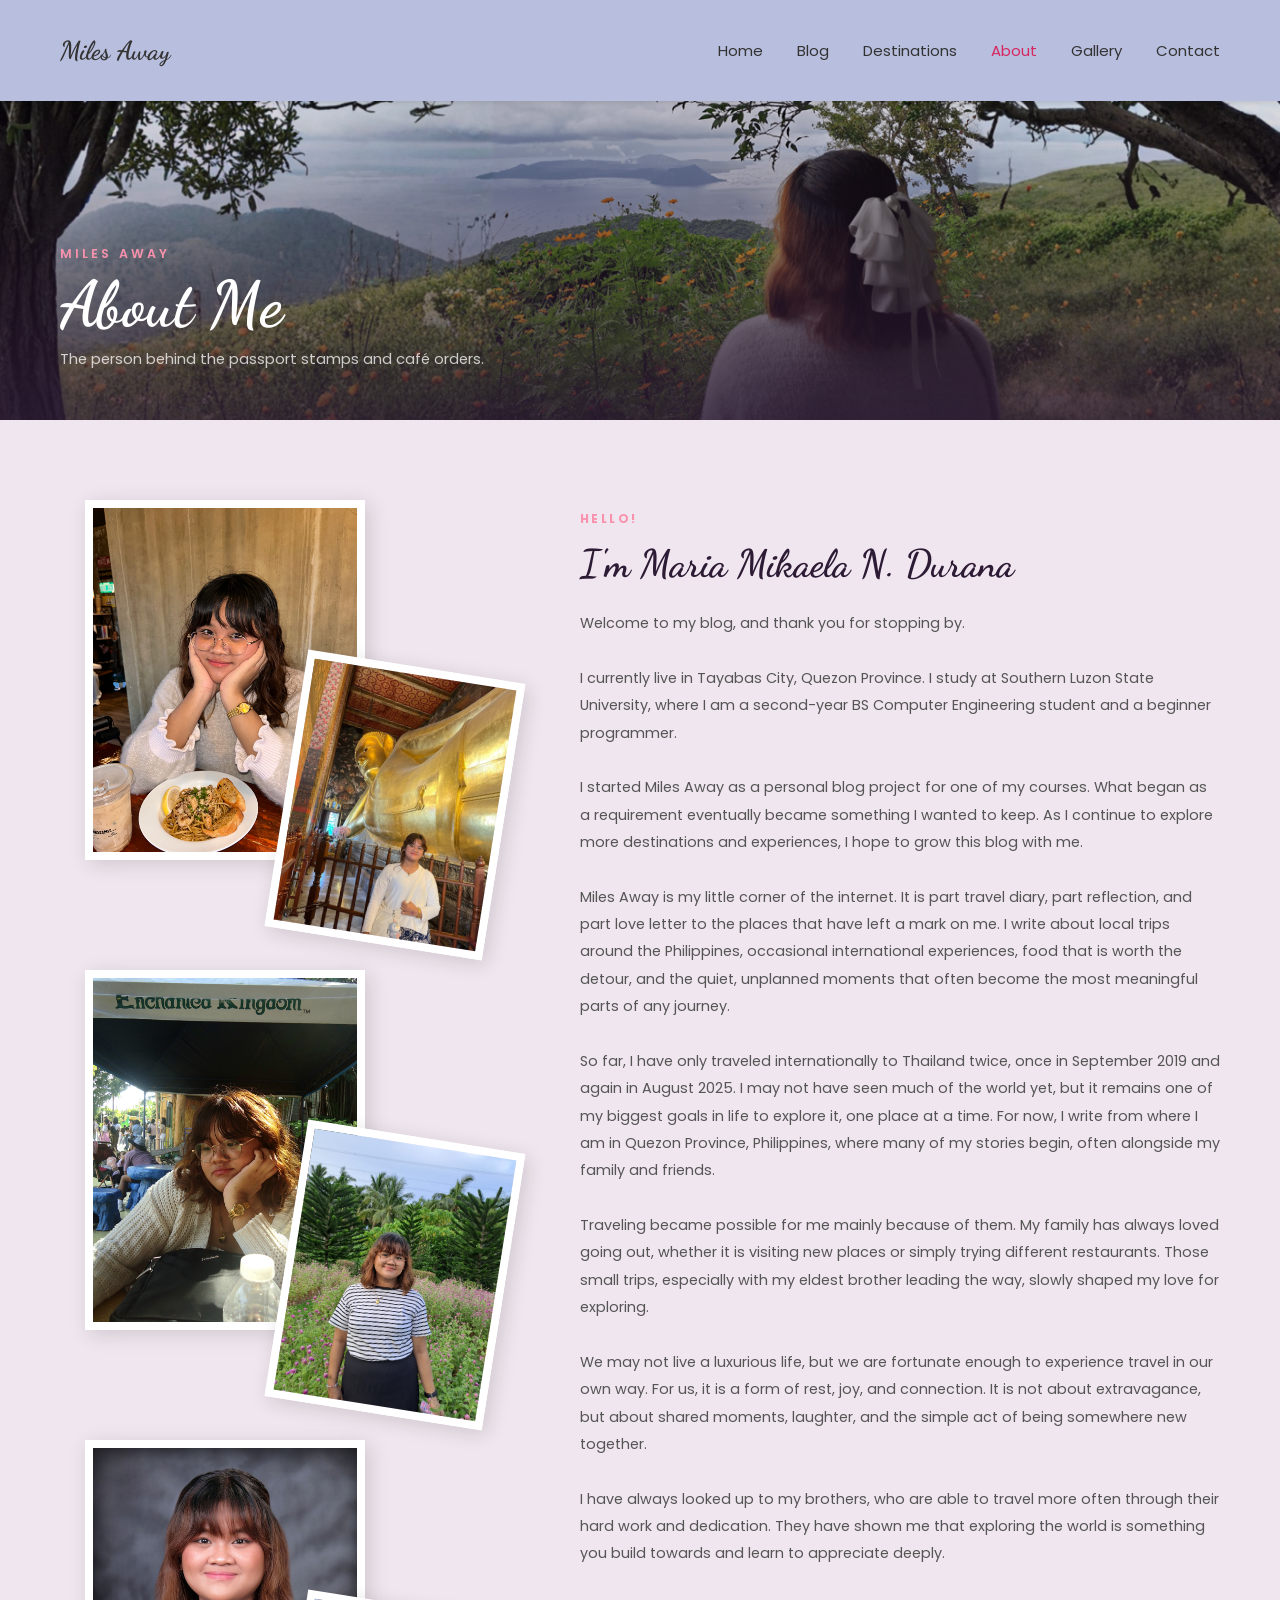
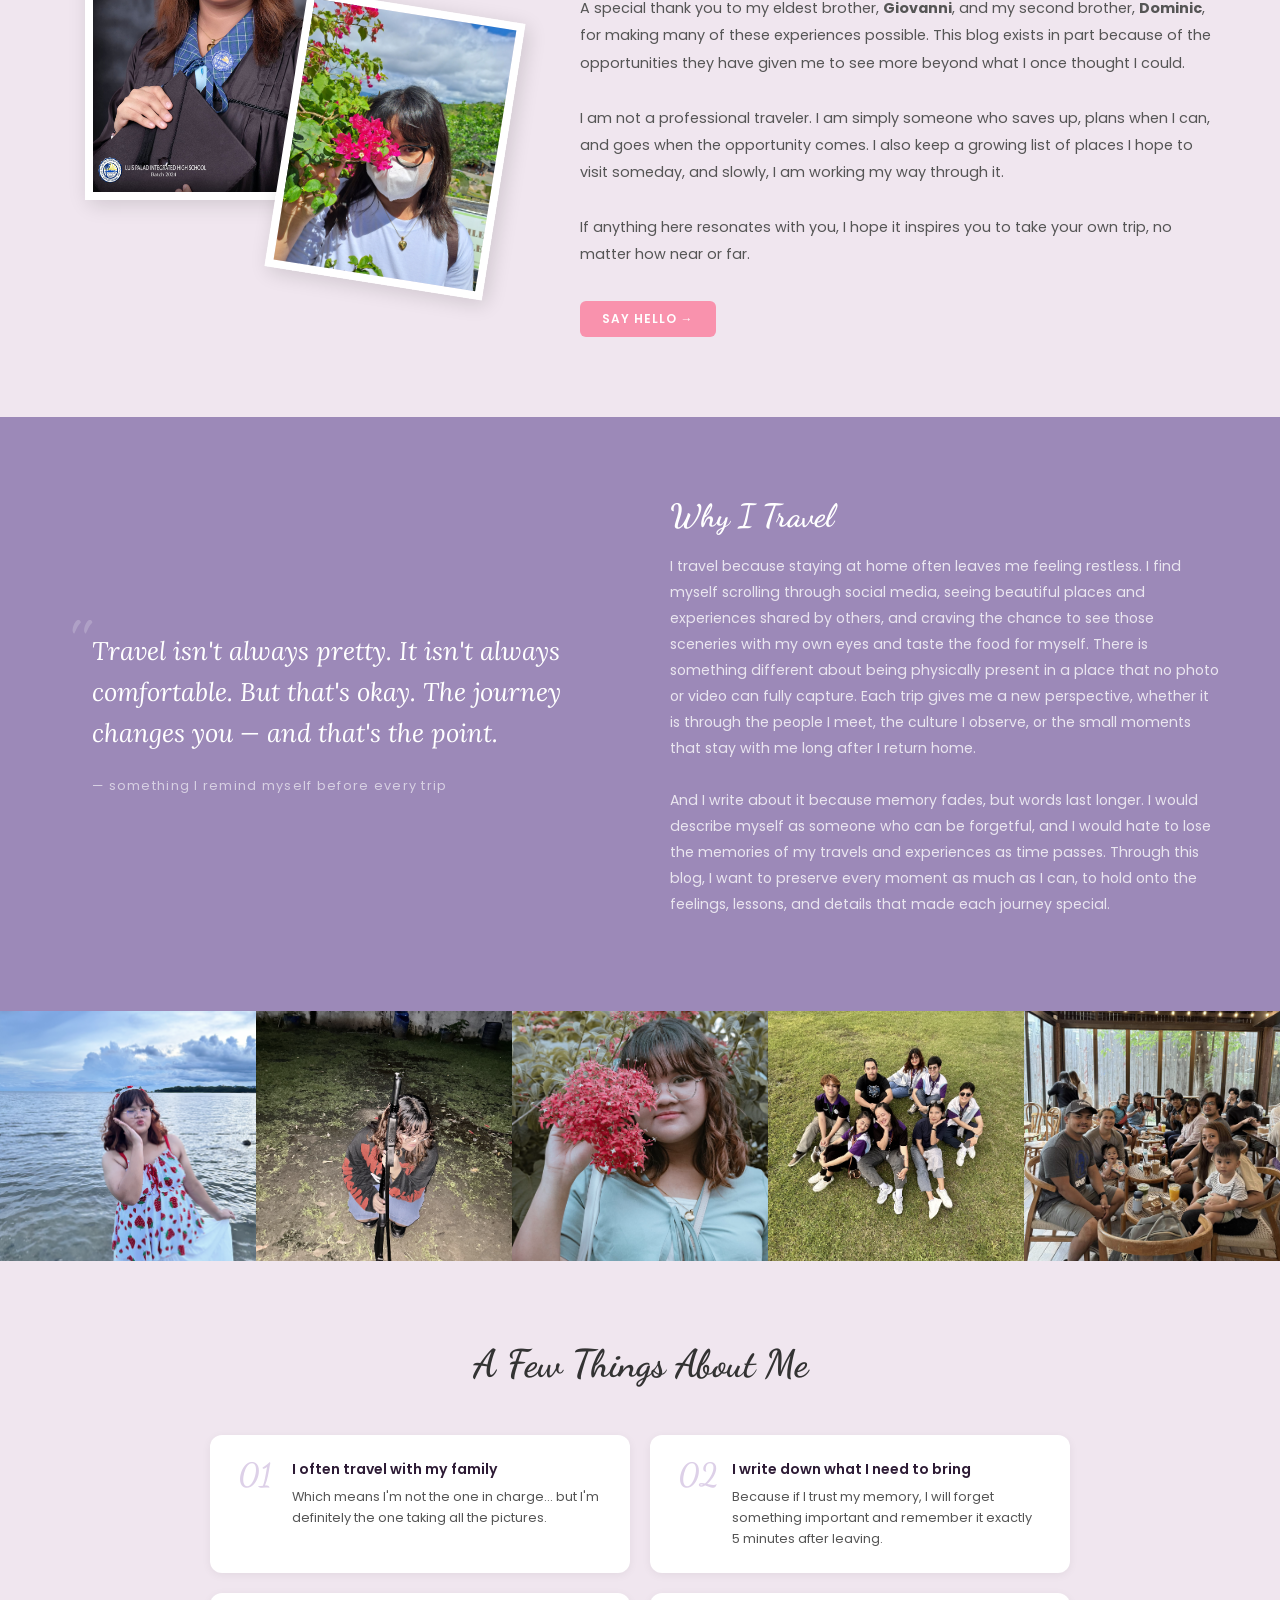
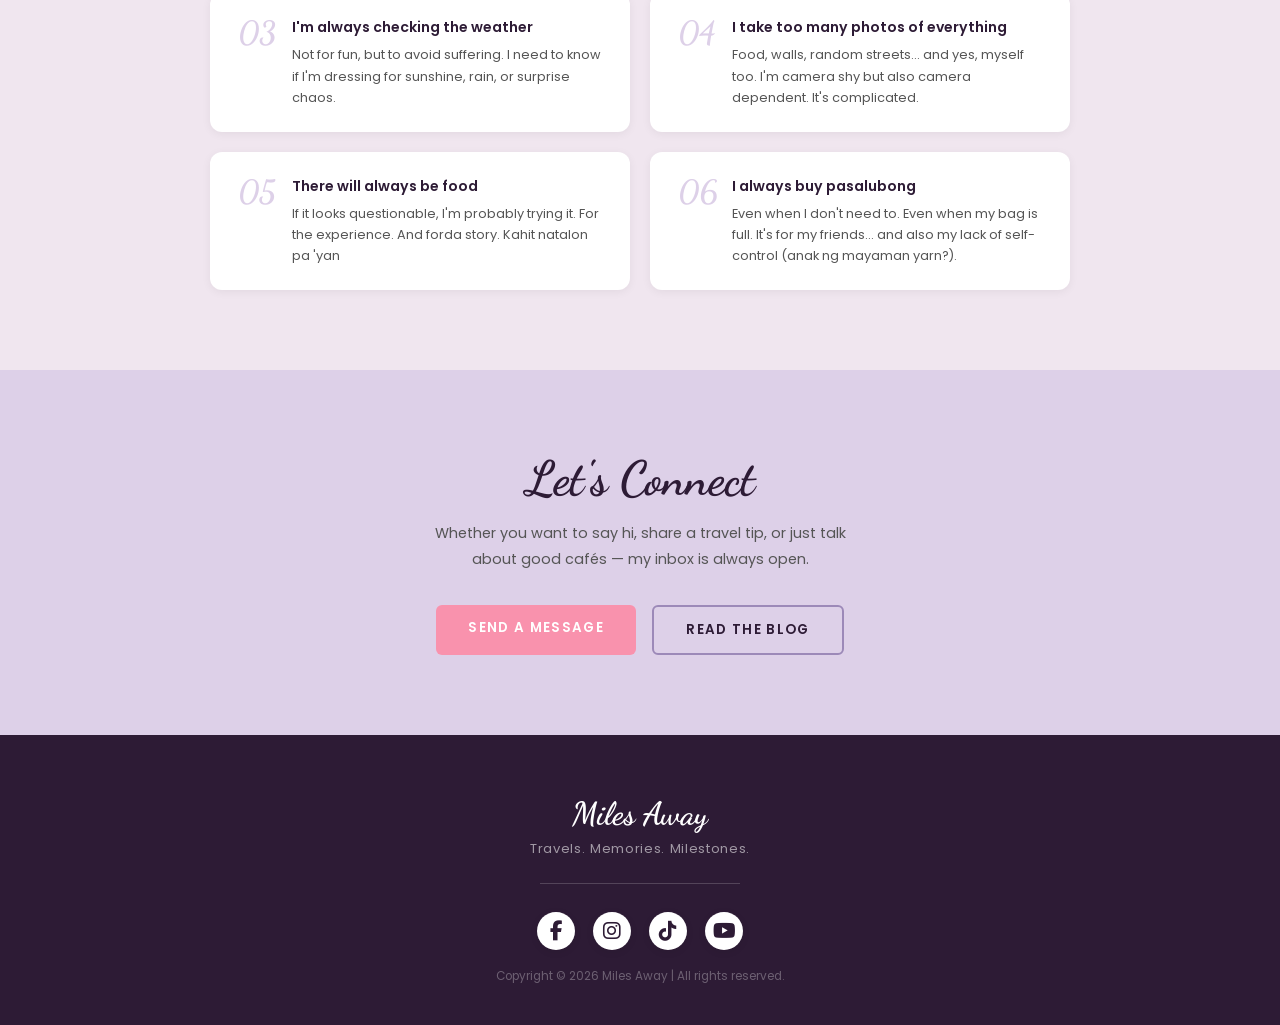
<file: html/about.html>
<!DOCTYPE html>
<html lang="en">

<head>
    <meta charset="UTF-8">
    <meta name="viewport" content="width=device-width, initial-scale=1.0">
    <title>About Me | Miles Away</title>
    <link rel="stylesheet" href="../css/style.css">
    <link rel="stylesheet" href="../css/pages.css">
    <link rel="stylesheet" href="https://cdnjs.cloudflare.com/ajax/libs/font-awesome/6.5.0/css/all.min.css">
</head>

<body>

    <!-- HEADER -->
    <header>
        <h1><a href="../index.html" class="brand">Miles Away</a></h1>
        <div class="navigation">
            <button class="hamburger" id="hamburger" aria-label="Toggle menu">
                <span></span>
                <span></span>
                <span></span>
            </button>
            <nav class="navigation-items" id="nav-menu">
                <a href="../index.html">Home</a>
                <a href="blog.html">Blog</a>
                <a href="destinations.html">Destinations</a>
                <a href="about.html" style="color: var(--dark-pink);">About</a>
                <a href="gallery.html">Gallery</a>
                <a href="contact.html">Contact</a>
            </nav>
        </div>

        <script>
            const hamburger = document.getElementById('hamburger');
            const navMenu = document.getElementById('nav-menu');
            hamburger.addEventListener('click', () => {
                navMenu.classList.toggle('open');
                hamburger.classList.toggle('active');
            });
            navMenu.querySelectorAll('a').forEach(link => {
                link.addEventListener('click', () => {
                    navMenu.classList.remove('open');
                    hamburger.classList.remove('active');
                });
            });
        </script>
    </header>


    <!-- BANNER -->
    <section class="about-banner">
        <img src="../media/about-me-banner.png" alt="About banner" class="about-banner-img">
        <div class="about-banner-text">
            <span class="eyebrow">MILES AWAY</span>
            <h1>About Me</h1>
            <p>The person behind the passport stamps and café orders.</p>
        </div>
    </section>


    <!-- INTRO -->
    <section class="about-intro">

        <!-- PHOTO COLLAGE -->
        <div class="about-photos">

            <!-- ROW 1 -->
            <div class="polaroid-row">
                <img src="../media/about-author.png" alt="Mikaela" class="about-photo-main">
                <img src="../media/about2.png" alt="Travel" class="about-photo-secondary">
            </div>

            <!-- ROW 2 -->
            <div class="polaroid-row">
                <img src="../media/about3.png" alt="Mikaela" class="about-photo-main">
                <img src="../media/about4.png" alt="Mikaela" class="about-photo-secondary">
            </div>

            <!-- ROW 3 -->
            <div class="polaroid-row">
                <img src="../media/about5.png" alt="Mikaela" class="about-photo-main">
                <img src="../media/about6.png" alt="Mikaela" class="about-photo-secondary">
            </div>

        </div>

        <!-- TEXT -->
        <div class="about-text-block">
            <span class="eyebrow">Hello!</span>
            <h2>I'm Maria Mikaela N. Durana</h2>

            <p>
                Welcome to my blog, and thank you for stopping by.<br><br>

                I currently live in Tayabas City, Quezon Province. I study at Southern Luzon State University, where I
                am a second-year BS Computer Engineering student and a beginner programmer.<br><br>

                I started Miles Away as a personal blog project for one of my courses. What began as a requirement
                eventually became something I wanted to keep. As I continue to explore more
                destinations and experiences, I hope to grow this blog with me.<br><br>

                Miles Away is my little corner of the internet. It is part travel diary, part reflection, and part love
                letter to the places that have left a mark on me. I write about local trips around the Philippines,
                occasional international experiences, food that is worth the detour, and the quiet, unplanned moments
                that often become the most meaningful parts of any journey.<br><br>

                So far, I have only traveled internationally to Thailand twice, once in September 2019 and again in
                August 2025. I may not have seen much of the world yet, but it remains one of my biggest goals in life
                to explore it, one place at a time. For now, I write from where I am in Quezon Province, Philippines,
                where many of my stories begin, often alongside my family and friends.<br><br>

                Traveling became possible for me mainly because of them. My family has always loved going out, whether
                it is visiting new places or simply trying different restaurants. Those small trips, especially with my
                eldest brother leading the way, slowly shaped my love for exploring.<br><br>

                We may not live a luxurious life, but we are fortunate enough to experience travel in our own way. For
                us, it is a form of rest, joy, and connection. It is not about extravagance, but about shared moments,
                laughter, and the simple act of being somewhere new together.<br><br>

                I have always looked up to my brothers, who are able to travel more often through their hard work and
                dedication. They have shown me that exploring the world is something you build towards and learn to
                appreciate deeply.<br><br>

                A special thank you to my eldest brother, <strong>Giovanni</strong>, and my second brother,
                <strong>Dominic</strong>, for making many of these experiences possible. This blog exists in part
                because of the opportunities they have given me to see more beyond what I once thought I could.<br><br>

                I am not a professional traveler. I am simply someone who saves up, plans when I can, and goes when the
                opportunity comes. I also keep a growing list of places I hope to visit someday, and slowly, I am
                working my way through it.<br><br>

                If anything here resonates with you, I hope it inspires you to take your own trip, no matter how near or
                far.
            </p>

            <a href="contact.html" class="btn-read" style="text-decoration:none;">SAY HELLO →</a>
        </div>

    </section>


    <!-- TRAVEL PHILOSOPHY -->
    <section class="about-philosophy">
        <div class="philosophy-quote">
            <blockquote>
                Travel isn't always pretty. It isn't always comfortable.
                But that's okay. The journey changes you — and that's the point.
            </blockquote>
            <cite>— something I remind myself before every trip</cite>
        </div>
        <div class="philosophy-text">
            <h3>Why I Travel</h3>
            <p>
                I travel because staying at home often leaves me feeling restless. I find myself scrolling through
                social media, seeing beautiful places and experiences shared by others, and craving the chance to see
                those sceneries with my own eyes and taste the food for myself. There is something different about being
                physically present in a place that no photo or video can fully capture. Each trip gives me a new
                perspective,
                whether it is through the people I meet, the culture I observe, or the small moments that stay with
                me long after I return home.<br><br>

                And I write about it because memory fades, but words last longer. I would describe myself as someone who
                can be forgetful, and I would hate to lose the memories of my travels and experiences as time passes.
                Through this blog, I want to preserve every moment as much as I can, to hold onto the feelings, lessons,
                and details that made each journey special.
            </p>
        </div>
    </section>


    <!-- PHOTO STRIP -->
    <div class="about-gallery-strip">
        <div class="strip-item">
            <img src="../media/gal1.png" alt="Travel moment 1" class="strip-img">
        </div>
        <div class="strip-item">
            <img src="../media/gal2.png" alt="Travel moment 2" class="strip-img">
        </div>
        <div class="strip-item">
            <img src="../media/gal3.png" alt="Travel moment 3" class="strip-img">
        </div>
        <div class="strip-item">
            <img src="../media/gal4.png" alt="Travel moment 4" class="strip-img">
        </div>
        <div class="strip-item">
            <img src="../media/gal5.png" alt="Travel moment 5" class="strip-img">
        </div>
    </div>


    <!-- FUN FACTS -->
    <section class="about-fun">
        <h2 class="section-heading">A Few Things About Me</h2>
        <div class="fun-grid">
            <div class="fun-item">
                <span class="fun-number">01</span>
                <div>
                    <h4>I often travel with my family</h4>
                    <p>Which means I'm not the one in charge… but I'm definitely the one taking all the pictures.</p>
                </div>
            </div>
            <div class="fun-item">
                <span class="fun-number">02</span>
                <div>
                    <h4>I write down what I need to bring</h4>
                    <p>Because if I trust my memory, I will forget something important and remember it exactly 5 minutes
                        after leaving.</p>
                </div>
            </div>
            <div class="fun-item">
                <span class="fun-number">03</span>
                <div>
                    <h4>I'm always checking the weather</h4>
                    <p>Not for fun, but to avoid suffering. I need to know if I'm dressing for sunshine, rain, or
                        surprise chaos.</p>
                </div>
            </div>
            <div class="fun-item">
                <span class="fun-number">04</span>
                <div>
                    <h4>I take too many photos of everything</h4>
                    <p>Food, walls, random streets… and yes, myself too. I'm camera shy but also camera dependent. It's
                        complicated.
                    </p>
                </div>
            </div>
            <div class="fun-item">
                <span class="fun-number">05</span>
                <div>
                    <h4>There will always be food</h4>
                    <p>If it looks questionable, I'm probably trying it. For the experience. And forda story. Kahit
                        natalon pa 'yan</p>
                </div>
            </div>
            <div class="fun-item">
                <span class="fun-number">06</span>
                <div>
                    <h4>I always buy pasalubong</h4>
                    <p>Even when I don't need to. Even when my bag is full.
                        It's for my friends… and also my lack of self-control (anak ng mayaman yarn?).</p>
                </div>
            </div>
        </div>
    </section>


    <!-- CTA -->
    <section class="about-cta">
        <h2>Let's Connect</h2>
        <p>Whether you want to say hi, share a travel tip, or just talk about good cafés — my inbox is always open.</p>
        <div class="cta-buttons">
            <a href="contact.html" class="btn-cta-primary">SEND A MESSAGE</a>
            <a href="blog.html" class="btn-cta-outline">READ THE BLOG</a>
        </div>
    </section>


    <!-- FOOTER -->
    <div class="all-footer">
        <footer>
            <h2 class="footer-brand">Miles Away</h2>
            <p class="footer-tagline">Travels. Memories. Milestones.</p>
            <hr class="footer-divider">
            <div class="footer-socials">
                <a href="https://www.facebook.com/aleakim.2515" class="social-icon" aria-label="Facebook"
                    target="_blank"><i class="fab fa-facebook-f"></i></a>
                <a href="https://www.instagram.com/emem.kae" class="social-icon" aria-label="Instagram"
                    target="_blank"><i class="fab fa-instagram"></i></a>
                <a href="https://www.tiktok.com/@mkaela_934?is_from_webapp=1&sender_device=pc" class="social-icon"
                    aria-label="TikTok" target="_blank"><i class="fab fa-tiktok"></i></a>
                <a href="https://www.youtube.com/@mariamikaelananawadurana6225" class="social-icon" aria-label="YouTube"
                    target="_blank"><i class="fab fa-youtube"></i></a>
            </div>
            <p>Copyright © 2026 Miles Away | All rights reserved.</p>
        </footer>
    </div>

</body>

</html>
</file>
<file: css/style.css>
@import url('https://fonts.googleapis.com/css2?family=Dancing+Script:wght@600;700&family=Poppins:wght@300;400;500;600&display=swap');
@import url('https://fonts.googleapis.com/css2?family=Dancing+Script:wght@600;700&family=Lora:ital,wght@0,400;0,600;1,400;1,600&family=Poppins:wght@300;400;500;600&display=swap');

:root {
    --lavender:      #F0E6EF;
    --dark-pink:     #d72660;
    --lavender-mid:  #ddd0e8;
    --purple-header: #b8bedd;
    --purple-author: #9c89b8;
    --pink-gallery:  #e8c8d8;
    --dark-plum:     #2D1B35;
    --pink-btn:      #f992ad;
    --white:         #ffffff;
    --text-dark:     #333;
    --text-light:    #555;
}

* {
    margin: 0;
    padding: 0;
    box-sizing: border-box;
    font-family: "Poppins", sans-serif;
}

body {
    background-color: var(--lavender);
    color: var(--text-dark);
    overflow-x: hidden;
    padding-top: 70px; 
}

/* HEADER */

header {
    display: flex;
    justify-content: space-between;
    align-items: center;
    padding: 35px 60px;
    position: fixed;
    top: 0; left: 0; right: 0;
    z-index: 1000;
    background-color: var(--purple-header);
    box-shadow: 0 2px 4px rgba(0,0,0,0.1);
}

.brand {
    font-family: 'Dancing Script', cursive;
    font-size: 26px;
    font-weight: 800;
    color: var(--text-dark);
    text-decoration: none;
}

header h1 {
    font-size: inherit;
    font-weight: inherit;
}

.navigation-items a {
    margin-left: 30px;
    text-decoration: none;
    color: var(--text-dark);
    font-size: 15px;
    transition: color 0.3s;
}

/* Deeper pink for navigation tab hover */
.navigation-items a:hover {
    color: var(--dark-pink);
}


/* HERO */

.hero {
    position: relative;
    text-align: center;
    min-height: 100vh;
    display: grid;
    grid-template-columns: 1.5fr 1fr;
    padding-top: 25px;
    overflow: hidden;
}

.hero-video {
    position: absolute;
    top: 0;
    left: 0;
    width: 100%;
    height: 100%;
    object-fit: cover;
    z-index: -1;
}

.hero::before {
    content: '';
    position: absolute;
    inset: 0;
    background: rgba(20, 10, 30, 0.35);
    z-index: 0;
}

.hero-left {
    position: relative;
    z-index: 1;
    display: flex;
    flex-direction: column;
    justify-content: center;
    padding: 80px 60px 120px 60px;
    color: white;
}

.hero-eyebrow {
    font-size: 1rem;
    font-weight: 500;
    letter-spacing: 0.2em;
    color: rgba(255,255,255,0.85);
    margin-bottom: 15px;
}

.hero-title {
    font-size: clamp(1.5rem, 4vw, 3.5rem);
    font-weight: 700;
    letter-spacing: 0.05em;
    line-height: 1;
    margin-bottom: 4px;
    text-shadow: 2px 2px 8px rgba(0,0,0,0.4);
}

.hero-script {
    font-family: 'Dancing Script', cursive;
    font-size: clamp(3.5rem, 5vw, 4.5rem);
    font-weight: 700;
    color: white;
    line-height: 1.1;
    margin-bottom: 6px;
    text-shadow: 2px 2px 8px rgba(0,0,0,0.4);
}


.hero-tagline {
    font-family: 'Lora', serif;
    font-size: clamp(2rem, 2vw, 2.5rem);
    font-weight: 400;
    color: rgba(255,255,255,0.9);
    margin-bottom: 20px;
    text-shadow: 1px 1px 4px rgba(0,0,0,0.3);
}

.hero-desc {
    font-size: 1rem;
    text-align: center;
    line-height: 1.8;
    color: rgba(255,255,255,0.8);
    max-width: 450px;
    margin: 0 auto 32px;
}

.btn-primary {
    display: inline-block;
    padding: 11px 28px;
    background: transparent;
    border: 2px solid white;
    color: white;
    text-decoration: none;
    font-size: 0.9rem;
    font-weight: 700;
    letter-spacing: 0.12em;
    border-radius: 4px;
    align-self: center;
    transition: background 0.3s, color 0.3s;
}

.btn-primary:hover {
    background: white;
    color: var(--dark-plum);
}

/* Hero right */
.hero-right {
    position: relative;
    z-index: 1;
    display: flex;
    align-items: center;
    justify-content: center;
    flex-direction: column;
    margin: 70px 0 60px 0;
}

/* Photo frame wrapper for hero images */
.photo-frame {
    background: white;
    padding: 10px 10px 30px 10px;
    box-shadow: 3px 3px 12px rgba(0,0,0,0.18);
}

.frame-main {
    width: 370px;
    height: 260px;
    position: absolute;
    top: 180px;
    right: 300px;
    transform: rotate(-6deg);
    z-index: 2;
}

.frame-small {
    width: 200px;
    height: 190px;
    position: absolute;
    top: 300px;
    right: 200px;
    transform: rotate(7deg);
    z-index: 3;
}

.photo-frame img {
    width: 100%;
    height: 100%;
    object-fit: cover;
    display: block;
}



/* LATEST POSTS */

.latest-posts {
    background: var(--lavender);
    padding: 70px 60px;
    text-align: center;
}

.section-heading {
    font-family: 'Dancing Script', cursive;
    font-size: 2.4rem;
    font-weight: 700;
    color: var(--text-dark);
    margin-bottom: 40px;
}

.posts-grid {
    display: grid;
    grid-template-columns: repeat(3, 1fr);
    gap: 24px;
    text-align: left;
}

@media (max-width: 900px) {
    .posts-grid {
        grid-template-columns: 1fr;
    }
}

.card {
    background: var(--white);
    border-radius: 12px;
    overflow: hidden;
    text-decoration: none;
    color: inherit;
    display: flex;
    flex-direction: column;
    box-shadow: 0 2px 12px rgba(0,0,0,0.08);
    transition: transform 0.25s, box-shadow 0.25s;
}

.card:hover {
    transform: translateY(-5px);
    box-shadow: 0 10px 28px rgba(0,0,0,0.14);
}

.card-img {
    width: 100%;
    height: 180px;
    object-fit: cover;
    display: block;
    background: var(--purple-header)
}

.card-content {
    padding: 18px 20px 22px;
    display: flex;
    flex-direction: column;
    flex: 1;
}

.card-content h3 {
    font-size: 0.95rem;
    font-weight: 600;
    color: var(--text-dark);
    margin-bottom: 6px;
}

.card-content p {
    font-size: 0.82rem;
    color: var(--text-light);
    line-height: 1.6;
    margin-bottom: 16px;
    flex: 1;
}

.btn-read {
    display: inline-block;
    padding: 9px 22px;
    background: var(--pink-btn);
    color: white;
    font-size: 0.75rem;
    font-weight: 600;
    letter-spacing: 0.08em;
    border-radius: 6px;
    text-decoration: none;
    align-self: flex-start;
}

.btn-read:hover {
    background: #e07090;
}

/* Pink button for gallery */
.btn-pink {
    background: var(--pink-btn) !important;
    color: white !important;
    border: none !important;
    box-shadow: 0 2px 8px rgba(249,146,173,0.10);
}
.btn-pink:hover {
    background: #e07090 !important;
    color: white !important;
}


/* AUTHOR INTRO */
.author-intro {
    align-items: center;
    background: var(--purple-author);
    display: grid;
    gap: 0;
    grid-template-columns: 220px 1fr;
    padding: 50px 50px 50px 90px;
}

.author-images {
    display: flex;
    flex-direction: column;
    height: 350px;
    position: relative;
}

.author-img-top {
    background: white;
    border: 6px solid var(--dark-plum);
    box-shadow: 2px 2px 8px rgba(0,0,0,0.3);
    display: block;
    height: 300px;
    left: 0;
    object-fit: cover;
    position: absolute;
    top: 0;
    width: 250px;
    z-index: 1;
}

.author-text {
    padding-left: 100px;
}

.author-heading {
    color: var(--dark-plum);
    font-family: 'Dancing Script', cursive;
    font-size: 2.4rem;
    font-weight: 700;
    margin-bottom: 20px;
}

.author-text p {
    color: var(--dark-plum);
    font-size: 0.88rem;
    line-height: 1.85;
    max-width: 480px;
}


.author-intro {
    align-items: center;
    background: var(--purple-author);
    display: grid;
    gap: 0;
    grid-template-columns: 220px 1fr;
    padding: 50px 50px 50px 90px;
}

.author-images {
    display: flex;
    flex-direction: column;
    height: 350px;
    position: relative;
}

.author-img-top {
    background: white;
    border: 6px solid var(--dark-plum);
    box-shadow: 2px 2px 8px rgba(0,0,0,0.3);
    display: block;
    height: 300px;
    left: 0;
    object-fit: cover;
    position: absolute;
    top: 0;
    width: 250px;
    z-index: 1;
}

.author-text {
    padding-left: 100px;
}

.author-heading {
    color: var(--dark-plum);
    font-family: 'Dancing Script', cursive;
    font-size: 2.4rem;
    font-weight: 700;
    margin-bottom: 20px;
}

.author-text p {
    color: var(--dark-plum);
    font-size: 0.88rem;
    line-height: 1.85;
    max-width: 480px;
}

@media (max-width: 900px) {
    .author-intro {
        grid-template-columns: 1fr;
    }
    .author-images {
        display: flex;
        height: auto;
        justify-content: center;
        margin-bottom: 20px;
        width: 100%;
        align-items: center;
    }
    .author-img-top {
        position: relative !important;
        top: auto !important;
        left: auto !important;
        width: 180px;
        height: 220px;
        margin: 0 auto;
    }
    
}


/* MEDIA QUERIES */
@media (max-width: 900px) {
    .author-intro {
        grid-template-columns: 1fr;
        justify-items: center;
        padding: 50px 24px;
        text-align: center;
    }
    .author-images {
        display: flex;
        height: 240px;
        justify-content: center;
        margin-bottom: 20px;
        width: 100%;
    }
    .author-img-top {
        align-items: center;
        display: flex;
        height: 240px;
        left: auto !important;
        position: relative !important;
        top: auto !important;
        width: 200px;
    }
    .author-text {
        align-items: center;
        display: flex;
        flex-direction: column;
        padding-left: 0;
    }
    .author-text p {
        text-align: center;
    }
}



/* DESTINATIONS */

.destinations {
    background: var(--lavender);
    padding: 80px 60px 60px;
    text-align: center;
}

.destinations-grid {
    display: flex;
    justify-content: center;
    align-items: flex-start;
    gap: 200px;
    margin-top: 20px;
    flex-wrap: wrap;
}

.dest-stack {
    position: relative;
    width: 220px;
    height: 340px;
    transition: transform 0.3s;

}

.dest-stack:hover {
    transform: translateY(-15px);
}

.polaroid {
    position: absolute;
    background: white;
    padding: 10px 10px 50px 10px;
    box-shadow: 2px 2px 10px rgba(0,0,0,0.18);
}

.polaroid img {
    width: 100%;
    height: 180px;
    object-fit: cover;
    display: block;
    background: linear-gradient(135deg, #b8d4e8, #a8c090);
}

.polaroid-back {
    width: 240px;
    top: 20px;
    left: -60px;
    transform: rotate(-8deg);
    z-index: 1;
}

.polaroid-front {
    width: 200px;
    top: 0;
    left: 110px;
    transform: rotate(9deg);
    z-index: 2;
}

.polaroid-label {
    display: block;
    text-align: center;
    font-size: 0.62rem;
    font-weight: 700;
    letter-spacing: 0.1em;
    color: var(--text-dark);
    margin-top: 8px;
    background: #e8d5a8;
    padding: 3px 8px;
    border-radius: 2px;
    position: absolute;
    bottom: 12px;
    left: 50%;
    transform: translateX(-50%);
    white-space: nowrap;
}

/* GALLERY */

.gallery {
    background: var(--lavender-mid);
    padding: 70px 60px;
    text-align: center;
}

.gallery-grid {
    display: grid;
    grid-template-columns: 1.5fr 1fr 1fr 1fr;
    grid-template-rows: 180px 180px;
    gap: 14px;
    max-width: 1200px;
    margin: 0 auto;
    align-items: stretch;
}

.gallery-main {
    grid-column: 1 / 2;
    grid-row: 1 / 3;
    width: 100%;
    height: 100%;
    object-fit: cover;
    border-radius: 12px;
    display: block;
    background: #b2cadb;
    filter: grayscale(20%);
    transition: transform 0.4s cubic-bezier(0.25, 1, 0.5, 1), box-shadow 0.3s, filter 0.3s;
}

.gallery-small-grid {
    display: contents;
}

.gallery-small-grid img {
    width: 100%;
    height: 100%;
    object-fit: cover;
    border-radius: 12px;
    display: block;
    background: #d7edc1;
    filter: grayscale(20%);
    transition: transform 0.4s cubic-bezier(0.25, 1, 0.5, 1), box-shadow 0.3s, filter 0.3s;
}

.gallery-grid img:hover {
    box-shadow: 0 4px 24px rgba(0,0,0,0.13);
    filter: grayscale(0%);
    transform: scale(1.04);
}

@media (max-width: 900px) {
    .gallery-grid {
        grid-template-columns: 1fr 1fr;
        grid-template-rows: 160px 160px 160px;
    }
    .gallery-main {
        grid-column: 1 / 2;
        grid-row: 1 / 3;
    }
}

@media (max-width: 600px) {
    .gallery-grid {
        grid-template-columns: 1fr;
        grid-template-rows: repeat(7, 100px);
    }
    .gallery-main {
        grid-column: 1 / 2;
        grid-row: 1 / 3;
    }
}

/* FOOTER */

footer {
    background: var(--dark-plum);
    padding: 60px 60px 40px;
    text-align: center;
}

.footer-brand {
    font-family: 'Dancing Script', cursive;
    font-size: 2rem;
    font-weight: 700;
    color: white;
    margin-bottom: 6px;
}

.footer-tagline {
    font-size: 0.82rem;
    color: rgba(255,255,255,0.55);
    margin-bottom: 24px;
    letter-spacing: 0.05em;
}

.footer-divider {
    border: none;
    border-top: 1px solid rgba(255,255,255,0.18);
    max-width: 200px;
    margin: 0 auto 28px;
}

.footer-socials {
    display: flex;
    gap: 20px;
    justify-content: center;
    margin-bottom: 28px;
}

.social-icon {
    color: rgba(255,255,255,0.65);
    transition: color 0.2s;
}

.social-icon:hover {
    color: var(--pink-btn);
}

/* RESPONSIVE */

@media (max-width: 900px) {
    .hero {
        display: flex;
        flex-direction: column;
        padding-top: 100px;
        padding-bottom: 40px;
    }

    .hero-left {
        padding: 40px 20px;
        order: 1;
    }

    .hero-right {
        padding: 40px 20px;
        order: 2;
        position: relative;
        height: auto;
    }

    .frame-main,
    .frame-small {
        position: relative !important;
        top: auto !important;
        right: auto !important;
        transform: none !important;
        margin: 15px auto;
        z-index: 1;
    }
}

.all-footer {
    font-size: 0.74rem;
    color: rgba(255,255,255,0.3);
}

/* HAMBURGER MENU */

.hamburger {
    display: none;
    flex-direction: column;
    justify-content: center;
    gap: 5px;
    background: none;
    border: none;
    cursor: pointer;
    padding: 4px;
    z-index: 1001;
}

.hamburger span {
    display: block;
    width: 24px;
    height: 2px;
    background: var(--text-dark);
    border-radius: 2px;
    transition: transform 0.3s, opacity 0.3s;
}

/* Animate to X when active */
.hamburger.active span:nth-child(1) {
    transform: translateY(7px) rotate(45deg);
}
.hamburger.active span:nth-child(2) {
    opacity: 0;
}
.hamburger.active span:nth-child(3) {
    transform: translateY(-7px) rotate(-45deg);
}

@media (max-width: 900px) {
    .hamburger {
        display: flex;
    }

    .navigation-items {
        display: none;
        flex-direction: column;
        position: absolute;
        top: 100%;
        right: 0;
        left: 0;
        background: var(--purple-header);
        padding: 16px 0;
        box-shadow: 0 4px 12px rgba(0,0,0,0.1);
        z-index: 999;
    }

    .navigation-items.open {
        display: flex;
    }

    .navigation-items a {
        margin-left: 0;
        padding: 12px 30px;
        font-size: 15px;
        border-bottom: 1px solid rgba(0,0,0,0.05);
    }

    .navigation-items a:last-child {
        border-bottom: none;
    }
}

/* Social Icons */
.footer-socials, .header-socials {
    display: flex;
    gap: 18px;
    justify-content: center;
    align-items: center;
    margin: 18px 0;
}

.social-icon {
    color: var(--dark-plum);
    background: white;
    border-radius: 50%;
    width: 38px;
    height: 38px;
    display: flex;
    align-items: center;
    justify-content: center;
    font-size: 1.25rem;
    box-shadow: 0 2px 8px rgba(0,0,0,0.07);
    transition: background 0.2s, color 0.2s, box-shadow 0.2s;
    text-decoration: none;
}

.social-icon:hover {
    background: var(--pink-btn);
    color: white;
    box-shadow: 0 4px 16px rgba(249,146,173,0.13);
}
</file>
<file: css/pages.css>
/* ══════════════════════════════════════
   ABOUT.HTML STYLES
══════════════════════════════════════ */

/*  ABOUT BANNER  */
        .about-banner {
            position: relative;
            height: 420px;
            display: flex;
            align-items: flex-end;
            overflow: hidden;
        }

        .about-banner-img {
            position: absolute;
            inset: 0;
            width: 100%;
            height: 100%;
            object-fit: cover;
            object-position: center;
        }

        .about-banner::before {
            content: '';
            position: absolute;
            inset: 0;
            background: linear-gradient(to top,
                    rgba(45, 27, 53, 0.82) 0%,
                    rgba(45, 27, 53, 0.25) 60%,
                    transparent 100%);
            z-index: 1;
        }

        .about-banner-text {
            position: relative;
            z-index: 2;
            padding: 0 60px 48px;
            color: white;
        }

        .about-banner-text .eyebrow {
            font-size: 0.78rem;
            font-weight: 600;
            letter-spacing: 0.25em;
            color: var(--pink-btn);
            margin-bottom: 10px;
            display: block;
        }

        .about-banner-text h1 {
            font-family: 'Dancing Script', cursive;
            font-size: clamp(2.8rem, 5vw, 4.5rem);
            font-weight: 700;
            line-height: 1;
            margin-bottom: 10px;
        }

        .about-banner-text p {
            font-size: 0.92rem;
            color: rgba(255, 255, 255, 0.75);
            max-width: 440px;
            line-height: 1.7;
        }

        /* ── INTRO SECTION ─────────────────────────── */
        .about-intro {
            background: var(--lavender);
            padding: 80px 60px;
            display: grid;
            grid-template-columns: 380px 1fr;
            gap: 80px;
            align-items: start;
        }

        /* ── PHOTO COLLAGE ─────────────────────────── */
        .about-photos {
            display: flex;
            flex-direction: column;
            gap: 60px;
            align-items: center;
        }

        .polaroid-row {
            position: relative;
            height: 300px;
            width: 330px;  
            flex-shrink: 0;
            margin-bottom: 110px; 
        }

        .polaroid-row:last-child {
            margin-bottom: 60px; 
        }

        .about-photo-main {
            position: absolute;
            top: 0;
            left: 0;
            width: 280px;
            height: 360px;
            object-fit: cover;
            display: block;
            border: 8px solid white;
            box-shadow: 4px 4px 20px rgba(0, 0, 0, 0.14);
            z-index: 2;
        }

        .about-photo-secondary {
            position: absolute;
            bottom: -145px;
            right: -90px;
            width: 220px;
            height: 280px;
            object-fit: cover;
            display: block;
            border: 8px solid white;
            box-shadow: 4px 4px 20px rgba(0, 0, 0, 0.14);
            z-index: 3;
            transform: rotate(9deg);
        }

        /* ── ABOUT TEXT ────────────────────────────── */
        .about-text-block {
            padding-left: 60px;
            padding-top: 10px;
        }

        .about-text-block .eyebrow {
            font-size: 0.75rem;
            font-weight: 700;
            letter-spacing: 0.2em;
            color: var(--pink-btn);
            text-transform: uppercase;
            margin-bottom: 14px;
            display: block;
        }

        .about-text-block h2 {
            font-family: 'Dancing Script', cursive;
            font-size: clamp(2rem, 3vw, 3rem);
            font-weight: 700;
            color: var(--dark-plum);
            line-height: 1.15;
            margin-bottom: 24px;
        }

        .about-text-block p {
            font-size: 0.9rem;
            color: var(--text-light);
            line-height: 1.9;
            margin-bottom: 18px;
            max-width: 850px;
        }

        .about-text-block p:last-of-type {
            margin-bottom: 32px;
        }

        /* ── TRAVEL PHILOSOPHY ─────────────────────── */
        .about-philosophy {
            background: var(--purple-author);
            padding: 80px 60px;
            display: grid;
            grid-template-columns: 1fr 1fr;
            gap: 60px;
            align-items: center;
        }

        .philosophy-quote {
            position: relative;
            padding-left: 32px;
        }

        .philosophy-quote::before {
            content: '"';
            position: absolute;
            top: -20px;
            left: 0;
            font-family: 'Dancing Script', cursive;
            font-size: 6rem;
            color: rgba(255, 255, 255, 0.2);
            line-height: 1;
        }

        .philosophy-quote blockquote {
            font-family: 'Lora', serif;
            font-size: clamp(1.2rem, 2vw, 1.6rem);
            font-style: italic;
            color: white;
            line-height: 1.6;
            margin-bottom: 18px;
        }

        .philosophy-quote cite {
            font-size: 0.8rem;
            color: rgba(255, 255, 255, 0.6);
            letter-spacing: 0.1em;
            font-style: normal;
        }

        .philosophy-text h3 {
            font-family: 'Dancing Script', cursive;
            font-size: 2rem;
            font-weight: 700;
            color: white;
            margin-bottom: 18px;
        }

        .philosophy-text p {
            font-size: 0.88rem;
            color: rgba(255, 255, 255, 0.78);
            line-height: 1.85;
            margin-bottom: 14px;
        }

        /* ── GALLERY STRIP ─────────────────────────── */
        .about-gallery-strip {
            display: grid;
            grid-template-columns: repeat(5, 1fr);
            height: 250px;
            gap: 0;
            background: var(--dark-plum);
            overflow: hidden;
        }

        .strip-item {
            position: relative;
            overflow: hidden;
            height: 100%;
        }

        .strip-img {
            width: 100%;
            height: 100%;
            object-fit: cover;
            display: block;
            transition: transform 0.6s cubic-bezier(0.25, 1, 0.5, 1);
            filter: grayscale(20%);
        }

        .strip-item:hover .strip-img {
            transform: scale(1.1);
            filter: grayscale(0%);
        }

        /* Responsive adjustments */
        @media (max-width: 900px) {
            .about-photos {
                gap: 30px;
            }

            .about-gallery-strip {
                grid-template-columns: repeat(3, 1fr);
                height: 180px;
            }

            .strip-item:nth-child(4),
            .strip-item:nth-child(5) {
                display: none;
            }
        }

        @media (max-width: 480px) {
            .about-gallery-strip {
                height: 120px;
            }
        }

        /* ── FUN FACTS ─────────────────────────────── */
        .about-fun {
            background: var(--lavender);
            padding: 80px 60px;
        }

        .about-fun .section-heading {
            text-align: center;
            margin-bottom: 48px;
        }

        .fun-grid {
            display: grid;
            grid-template-columns: 1fr 1fr;
            gap: 20px;
            max-width: 860px;
            margin: 0 auto;
        }

        .fun-item {
            background: white;
            border-radius: 12px;
            padding: 24px 28px;
            display: flex;
            gap: 18px;
            align-items: flex-start;
            box-shadow: 0 2px 10px rgba(0, 0, 0, 0.06);
        }

        .fun-number {
            font-family: 'Dancing Script', cursive;
            font-size: 2rem;
            font-weight: 700;
            color: var(--lavender-mid);
            line-height: 1;
            flex-shrink: 0;
            width: 36px;
        }

        .fun-item h4 {
            font-size: 0.88rem;
            font-weight: 600;
            color: var(--dark-plum);
            margin-bottom: 6px;
        }

        .fun-item p {
            font-size: 0.8rem;
            color: var(--text-light);
            line-height: 1.65;
        }

        /* ── CTA ───────────────────────────────────── */
        .about-cta {
            background: var(--lavender-mid);
            padding: 80px 60px;
            text-align: center;
        }

        .about-cta h2 {
            font-family: 'Dancing Script', cursive;
            font-size: clamp(2rem, 4vw, 3rem);
            font-weight: 700;
            color: var(--dark-plum);
            margin-bottom: 14px;
        }

        .about-cta p {
            font-size: 0.9rem;
            color: var(--text-light);
            max-width: 440px;
            margin: 0 auto 32px;
            line-height: 1.8;
        }

        .cta-buttons {
            display: flex;
            gap: 16px;
            justify-content: center;
            flex-wrap: wrap;
        }

        .btn-cta-primary {
            display: inline-block;
            padding: 13px 32px;
            background: var(--pink-btn);
            color: white;
            text-decoration: none;
            font-size: 0.84rem;
            font-weight: 600;
            letter-spacing: 0.1em;
            border-radius: 6px;
            transition: background 0.2s;
        }

        .btn-cta-primary:hover {
            background: #e07090;
        }

        .btn-cta-outline {
            display: inline-block;
            padding: 13px 32px;
            background: transparent;
            border: 2px solid var(--purple-author);
            color: var(--dark-plum);
            text-decoration: none;
            font-size: 0.84rem;
            font-weight: 600;
            letter-spacing: 0.1em;
            border-radius: 6px;
            transition: border-color 0.2s, background 0.2s;
        }

        .btn-cta-outline:hover {
            border-color: var(--dark-plum);
            background: rgba(45, 27, 53, 0.06);
        }

        /* ── RESPONSIVE ────────────────────────────── */
        @media (max-width: 900px) {
            .about-banner {
                height: 320px;
            }

            .about-banner-text {
                padding: 0 24px 36px;
            }

            .about-intro {
                grid-template-columns: 1fr;
                padding: 50px 24px;
                gap: 40px;
            }

            .about-text-block {
                padding-left: 0;
            }

            .about-photos {
                display: grid;
                grid-template-columns: repeat(3, 1fr);
                gap: 10px;
                width: 100%;
                align-items: start;
            }

            .polaroid-row {
                position: relative;
                height: auto;
                width: auto;
                margin-bottom: 0;
                display: contents; 
            }

            .polaroid-row:last-child {
                margin-bottom: 0;
            }

            .about-photo-main,
            .about-photo-secondary {
                position: static;
                width: 100%;
                height: 140px;
                object-fit: cover;
                transform: none;
                border: 5px solid white;
                box-shadow: 2px 2px 10px rgba(0,0,0,0.13);
                display: block;
                z-index: auto;
            }

            .about-philosophy {
                grid-template-columns: 1fr;
                padding: 50px 24px;
                gap: 36px;
            }

            .about-highlights {
                padding: 50px 24px;
            }

            .highlights-grid {
                grid-template-columns: 1fr 1fr;
            }

            .about-gallery-strip {
                grid-template-columns: repeat(3, 1fr);
                height: 160px;
            }

            .about-gallery-strip div:nth-child(4),
            .about-gallery-strip div:nth-child(5) {
                display: none;
            }

            .about-fun {
                padding: 50px 24px;
            }

            .fun-grid {
                grid-template-columns: 1fr;
            }

            .about-cta {
                padding: 60px 24px;
            }
        }

        @media (max-width: 480px) {
            .highlights-grid {
                grid-template-columns: 1fr;
            }
        }


/* ══════════════════════════════════════
   ADMIN.HTML STYLES
══════════════════════════════════════ */

body {
            background: var(--lavender);
            padding-top: 0;
        }

        .admin-wrap {
            max-width: 900px;
            margin: 0 auto;
            padding: 60px 24px 80px;
        }

        .admin-header {
            display: flex;
            align-items: center;
            justify-content: space-between;
            margin-bottom: 40px;
        }

        .admin-header h1 {
            font-family: 'Dancing Script', cursive;
            font-size: 2.4rem;
            font-weight: 700;
            color: var(--dark-plum);
        }

        .admin-header a {
            font-size: 0.82rem;
            color: var(--purple-author);
            text-decoration: none;
        }

        .admin-header a:hover {
            color: var(--pink-btn);
        }

        .admin-tabs {
            display: flex;
            gap: 0;
            border-bottom: 2px solid var(--lavender-mid);
            margin-bottom: 36px;
        }

        .admin-tab {
            padding: 14px 28px;
            background: none;
            border: none;
            border-bottom: 3px solid transparent;
            margin-bottom: -2px;
            font-family: 'Poppins', sans-serif;
            font-size: 0.84rem;
            font-weight: 500;
            color: var(--text-light);
            cursor: pointer;
            letter-spacing: 0.06em;
            transition: color 0.2s, border-color 0.2s;
            white-space: nowrap;
        }

        .admin-tab:hover {
            color: var(--dark-plum);
        }

        .admin-tab.active {
            color: var(--dark-plum);
            border-bottom-color: var(--pink-btn);
            font-weight: 600;
        }

        .admin-form-card {
            background: white;
            border-radius: 16px;
            padding: 40px 40px 36px;
            box-shadow: 0 4px 20px rgba(0, 0, 0, 0.07);
            margin-bottom: 48px;
            overflow: visible;
        }

        .gallery-drop-area::before {
            content: "";
            position: absolute;
            inset: 0;
            border-radius: 12px;
            pointer-events: none;
        }

        .admin-form-card h2 {
            font-family: 'Dancing Script', cursive;
            font-size: 1.8rem;
            font-weight: 700;
            color: var(--dark-plum);
            margin-bottom: 6px;
        }

        .form-card-sub {
            font-size: 0.8rem;
            color: var(--text-light);
            margin-bottom: 28px;
            line-height: 1.6;
        }

        .form-row {
            display: grid;
            grid-template-columns: 1fr 1fr;
            gap: 16px;
            margin-bottom: 0;
        }

        .form-group {
            display: flex;
            flex-direction: column;
            gap: 7px;
            margin-bottom: 18px;
        }

        .form-group label {
            font-size: 0.72rem;
            font-weight: 700;
            letter-spacing: 0.1em;
            color: var(--text-dark);
            text-transform: uppercase;
        }

        .form-group input,
        .form-group select,
        .form-group textarea {
            padding: 12px 14px;
            border: 1.5px solid var(--lavender-mid);
            border-radius: 8px;
            font-family: 'Poppins', sans-serif;
            font-size: 0.88rem;
            color: var(--text-dark);
            background: var(--lavender);
            outline: none;
            transition: border-color 0.2s, background 0.2s;
        }

        .form-group input:focus,
        .form-group select:focus,
        .form-group textarea:focus {
            border-color: var(--purple-author);
            background: white;
        }

        .form-group textarea {
            min-height: 110px;
            resize: vertical;
        }

        .form-hint {
            font-size: 0.7rem;
            color: var(--text-light);
            margin-top: 3px;
        }

        .img-upload-label {
            display: flex;
            align-items: center;
            gap: 10px;
            padding: 12px 14px;
            border: 1.5px dashed var(--lavender-mid);
            border-radius: 8px;
            cursor: pointer;
            font-size: 0.84rem;
            color: var(--text-light);
            background: var(--lavender);
            transition: border-color 0.2s, color 0.2s;
        }

        .img-upload-label:hover {
            border-color: var(--purple-author);
            color: var(--dark-plum);
        }

        .img-upload-label input[type="file"] {
            display: none;
        }

        .img-preview {
            width: 100%;
            max-height: 180px;
            object-fit: cover;
            border-radius: 8px;
            margin-top: 8px;
            display: none;
        }

        .img-preview.visible {
            display: block;
        }

        .img-filename {
            font-size: 0.72rem;
            color: var(--purple-author);
            margin-top: 4px;
            overflow: hidden;
            text-overflow: ellipsis;
            white-space: nowrap;
        }

        .content-blocks {
            display: flex;
            flex-direction: column;
            gap: 0;
        }

        .content-block {
            background: var(--lavender);
            border-radius: 12px;
            padding: 20px 20px 16px;
            margin-bottom: 16px;
            border: 1px solid var(--lavender-mid);
        }

        .content-block-header {
            display: flex;
            justify-content: space-between;
            align-items: center;
            margin-bottom: 14px;
        }

        .content-block-label {
            font-size: 0.72rem;
            font-weight: 700;
            letter-spacing: 0.1em;
            color: var(--purple-author);
            text-transform: uppercase;
        }

        .btn-remove-block {
            background: none;
            border: none;
            color: #dc3545;
            font-size: 0.75rem;
            font-weight: 600;
            cursor: pointer;
            padding: 4px 8px;
            border-radius: 4px;
            transition: background 0.2s;
        }

        .btn-remove-block:hover {
            background: #fde8ea;
        }

        .btn-add-block {
            width: 100%;
            padding: 13px;
            background: transparent;
            border: 2px dashed var(--lavender-mid);
            border-radius: 8px;
            font-family: 'Poppins', sans-serif;
            font-size: 0.82rem;
            font-weight: 600;
            color: var(--text-light);
            cursor: pointer;
            margin-bottom: 20px;
            transition: border-color 0.2s, color 0.2s;
        }

        .btn-add-block:hover {
            border-color: var(--purple-author);
            color: var(--dark-plum);
        }

        .form-section-title {
            font-size: 0.72rem;
            font-weight: 700;
            letter-spacing: 0.12em;
            text-transform: uppercase;
            color: var(--purple-author);
            border-bottom: 1px solid var(--lavender-mid);
            padding-bottom: 8px;
            margin: 24px 0 18px;
        }

        .gallery-drop-area {
            border: 2px dashed var(--lavender-mid);
            border-radius: 12px;
            padding: 36px 24px;
            text-align: center;
            cursor: pointer;
            background: var(--lavender);
            transition: border-color 0.2s;
            margin-bottom: 16px;
            width: 100%;
            max-width: 100%;
            display: block;
            position: relative;
            box-sizing: border-box;
        }

        .gallery-drop-area.dragover {
            border-color: var(--purple-author);
            background: white;
        }

        .gallery-drop-area input {
            display: none;
        }

        .gallery-drop-icon {
            font-size: 2.2rem;
            margin-bottom: 10px;
        }

        .gallery-drop-text {
            font-size: 0.88rem;
            color: var(--text-light);
            line-height: 1.6;
        }

        .gallery-drop-text strong {
            color: var(--dark-plum);
        }

        .gallery-preview-grid {
            display: grid;
            grid-template-columns: repeat(4, 1fr);
            gap: 10px;
            margin-bottom: 20px;
        }

        .gallery-thumb-wrap {
            position: relative;
            aspect-ratio: 1/1;
            border-radius: 8px;
            overflow: hidden;
        }

        .gallery-thumb-wrap img {
            width: 100%;
            height: 100%;
            object-fit: cover;
        }

        .gallery-thumb-remove {
            position: absolute;
            top: 4px;
            right: 4px;
            background: rgba(220, 53, 69, 0.9);
            color: white;
            border: none;
            border-radius: 50%;
            width: 22px;
            height: 22px;
            font-size: 0.7rem;
            cursor: pointer;
            line-height: 22px;
            text-align: center;
        }

        .gallery-count-badge {
            display: inline-block;
            background: var(--purple-author);
            color: white;
            font-size: 0.72rem;
            font-weight: 700;
            padding: 4px 12px;
            border-radius: 20px;
            margin-bottom: 12px;
        }

        .form-actions {
            display: flex;
            gap: 12px;
            margin-top: 8px;
        }

        .btn-publish {
            flex: 1;
            padding: 14px;
            background: var(--pink-btn);
            color: white;
            border: none;
            border-radius: 8px;
            font-family: 'Poppins', sans-serif;
            font-size: 0.86rem;
            font-weight: 700;
            letter-spacing: 0.08em;
            cursor: pointer;
            transition: background 0.2s, opacity 0.2s;
        }

        .btn-publish:hover {
            background: #e07090;
        }

        .btn-publish:disabled {
            opacity: 0.5;
            cursor: not-allowed;
        }

        .btn-clear {
            padding: 14px 20px;
            background: transparent;
            border: 2px solid var(--lavender-mid);
            color: var(--text-light);
            border-radius: 8px;
            font-family: 'Poppins', sans-serif;
            font-size: 0.86rem;
            font-weight: 600;
            cursor: pointer;
            transition: border-color 0.2s, color 0.2s;
        }

        .btn-clear:hover {
            border-color: var(--dark-plum);
            color: var(--dark-plum);
        }

        .admin-msg {
            font-size: 0.84rem;
            font-weight: 600;
            padding: 12px 16px;
            border-radius: 8px;
            margin-bottom: 18px;
            display: none;
            line-height: 1.5;
        }

        .admin-msg.success {
            background: #d4edda;
            color: #155724;
            display: block;
        }

        .admin-msg.error {
            background: #f8d7da;
            color: #721c24;
            display: block;
        }

        .admin-msg.loading {
            background: #e8eaf6;
            color: #3949ab;
            display: block;
        }

        .upload-progress {
            height: 4px;
            background: var(--lavender-mid);
            border-radius: 2px;
            overflow: hidden;
            margin-bottom: 16px;
            display: none;
        }

        .upload-progress-bar {
            height: 100%;
            background: var(--pink-btn);
            border-radius: 2px;
            width: 0%;
            transition: width 0.3s;
        }

        .admin-list-card {
            background: white;
            border-radius: 16px;
            padding: 32px 36px;
            box-shadow: 0 4px 20px rgba(0, 0, 0, 0.07);
        }

        .admin-list-card h2 {
            font-family: 'Dancing Script', cursive;
            font-size: 1.8rem;
            font-weight: 700;
            color: var(--dark-plum);
            margin-bottom: 20px;
        }

        .admin-post-row {
            display: flex;
            align-items: center;
            gap: 16px;
            padding: 14px 0;
            border-bottom: 1px solid var(--lavender);
        }

        .admin-post-row:last-child {
            border-bottom: none;
        }

        .admin-post-thumb {
            width: 64px;
            height: 64px;
            border-radius: 8px;
            object-fit: cover;
            background: var(--lavender-mid);
            flex-shrink: 0;
        }

        .admin-post-info {
            flex: 1;
            min-width: 0;
        }

        .admin-post-title {
            font-size: 0.9rem;
            font-weight: 600;
            color: var(--text-dark);
            white-space: nowrap;
            overflow: hidden;
            text-overflow: ellipsis;
        }

        .admin-post-meta {
            font-size: 0.72rem;
            color: var(--text-light);
            margin-top: 3px;
        }

        .btn-delete {
            padding: 7px 14px;
            background: transparent;
            border: 1.5px solid #dc3545;
            color: #dc3545;
            border-radius: 6px;
            font-size: 0.72rem;
            font-weight: 600;
            cursor: pointer;
            transition: background 0.2s, color 0.2s;
            flex-shrink: 0;
        }

        .btn-delete:hover {
            background: #dc3545;
            color: white;
        }

        .admin-empty {
            color: var(--text-light);
            font-size: 0.88rem;
            text-align: center;
            padding: 28px;
        }

        /* ── EDIT MODAL ──────────────────────────── */
        .edit-modal-overlay {
            display: none;
            position: fixed;
            inset: 0;
            background: rgba(10, 5, 15, 0.6);
            z-index: 9999;
            align-items: flex-start;
            justify-content: center;
            padding: 40px 24px;
            overflow-y: auto;
        }

        .edit-modal-overlay.open {
            display: flex;
        }

        .edit-modal {
            background: white;
            border-radius: 16px;
            padding: 40px;
            width: 100%;
            max-width: 760px;
            box-shadow: 0 8px 40px rgba(0, 0, 0, 0.2);
            position: relative;
            margin: auto;
        }

        .edit-modal h2 {
            font-family: 'Dancing Script', cursive;
            font-size: 1.8rem;
            font-weight: 700;
            color: var(--dark-plum);
            margin-bottom: 24px;
        }

        .edit-modal-close {
            position: absolute;
            top: 20px;
            right: 24px;
            background: none;
            border: none;
            font-size: 1.6rem;
            cursor: pointer;
            color: var(--text-light);
            line-height: 1;
        }

        .edit-modal-close:hover {
            color: var(--dark-plum);
        }

        .edit-sections {
            display: flex;
            flex-direction: column;
            gap: 0;
            margin-bottom: 16px;
        }

        .edit-section-block {
            background: var(--lavender);
            border-radius: 12px;
            padding: 18px 18px 14px;
            margin-bottom: 14px;
            border: 1px solid var(--lavender-mid);
        }

        .edit-section-block label {
            font-size: 0.7rem;
            font-weight: 700;
            letter-spacing: 0.1em;
            color: var(--purple-author);
            text-transform: uppercase;
            display: block;
            margin-bottom: 8px;
        }

        .edit-section-block textarea {
            width: 100%;
            padding: 10px 12px;
            border: 1.5px solid var(--lavender-mid);
            border-radius: 8px;
            font-family: 'Poppins', sans-serif;
            font-size: 0.88rem;
            color: var(--text-dark);
            background: white;
            outline: none;
            resize: vertical;
            min-height: 80px;
            transition: border-color 0.2s;
        }

        .edit-section-block textarea:focus {
            border-color: var(--purple-author);
        }

        .edit-section-img-preview {
            width: 100%;
            max-height: 140px;
            object-fit: cover;
            border-radius: 6px;
            margin-top: 8px;
            display: none;
        }

        .edit-section-img-preview.visible {
            display: block;
        }

        .edit-modal-actions {
            display: flex;
            gap: 12px;
            margin-top: 8px;
        }

        .btn-edit {
            padding: 6px 14px;
            background: transparent;
            border: 1.5px solid var(--purple-author);
            color: var(--purple-author);
            border-radius: 6px;
            font-size: 0.72rem;
            font-weight: 600;
            cursor: pointer;
            transition: background 0.2s, color 0.2s;
            flex-shrink: 0;
        }

        .btn-edit:hover {
            background: var(--purple-author);
            color: white;
        }

        .edit-admin-msg {
            font-size: 0.84rem;
            font-weight: 600;
            padding: 10px 14px;
            border-radius: 8px;
            margin-bottom: 16px;
            display: none;
            line-height: 1.5;
        }

        .edit-admin-msg.success {
            background: #d4edda;
            color: #155724;
            display: block;
        }

        .edit-admin-msg.error {
            background: #f8d7da;
            color: #721c24;
            display: block;
        }

        .edit-admin-msg.loading {
            background: #e8eaf6;
            color: #3949ab;
            display: block;
        }

        @media (max-width: 700px) {

            .admin-form-card,
            .admin-list-card {
                padding: 24px 20px;
            }

            .form-row {
                grid-template-columns: 1fr;
            }

            .gallery-preview-grid {
                grid-template-columns: repeat(3, 1fr);
            }
        }

        /* Fix footer spacing for emails tab */
        #tab-emails .admin-list-card {
            margin-bottom: 40px;
        }


/* ══════════════════════════════════════
   BLOG.HTML STYLES
══════════════════════════════════════ */

.blog-banner {
            position: relative;
            height: 420px;
            display: flex;
            align-items: flex-end;
            overflow: hidden;
        }

        .blog-banner-img {
            position: absolute;
            inset: 0;
            width: 100%;
            height: 100%;
            object-fit: cover;
            object-position: center;
            background: linear-gradient(135deg, var(--purple-header), var(--purple-author), var(--dark-plum));
        }

        .blog-banner::before {
            content: '';
            position: absolute;
            inset: 0;
            background: linear-gradient(to top, rgba(45, 27, 53, 0.82) 0%, rgba(45, 27, 53, 0.3) 60%, transparent 100%);
            z-index: 1;
        }

        .blog-banner-text {
            position: relative;
            z-index: 2;
            padding: 0 60px 48px;
            color: white;
        }

        .blog-banner-text .eyebrow {
            font-size: 0.78rem;
            font-weight: 600;
            letter-spacing: 0.25em;
            color: var(--pink-btn);
            margin-bottom: 10px;
            display: block;
        }

        .blog-banner-text h1 {
            font-family: 'Dancing Script', cursive;
            font-size: clamp(2.8rem, 5vw, 4.5rem);
            font-weight: 700;
            line-height: 1;
            margin-bottom: 10px;
        }

        .blog-banner-text p {
            font-size: 0.92rem;
            color: rgba(255, 255, 255, 0.75);
            max-width: 440px;
            line-height: 1.7;
        }

        .blog-main {
            background: var(--lavender);
            padding: 48px 60px 60px;
        }

        .latest-post-label {
            font-family: 'Dancing Script', cursive;
            font-size: 1.8rem;
            font-weight: 700;
            color: var(--text-dark);
            margin-bottom: 24px;
        }

        .latest-post-card {
            display: grid;
            grid-template-columns: 120px 1fr;
            align-items: stretch;
            background: white;
            border-radius: 14px;
            overflow: hidden;
            box-shadow: 0 4px 20px rgba(0, 0, 0, 0.09);
            margin-bottom: 28px;
            text-decoration: none;
            color: inherit;
            transition: transform 0.3s, box-shadow 0.3s;
            max-width: 560px;
        }

        .latest-post-card:hover {
            transform: translateY(-4px);
            box-shadow: 0 12px 32px rgba(0, 0, 0, 0.13);
        }

        .latest-post-img-wrap {
            width: 100%;
            height: 100%;
            overflow: hidden;
            position: relative;
        }


        .latest-post-img-wrap img {
            width: 100%;
            height: 100%;
            object-fit: cover;
            display: block;
        }

        .latest-post-card:hover .latest-post-img-wrap img {
            transform: scale(1.04);
        }

        .latest-post-badge {
            position: absolute;
            top: 16px;
            left: 16px;
            background: var(--pink-btn);
            color: white;
            font-size: 0.62rem;
            font-weight: 700;
            letter-spacing: 0.14em;
            padding: 4px 10px;
            border-radius: 20px;
        }

        .latest-post-content {
            padding: 22px 28px;
            display: flex;
            flex-direction: column;
            justify-content: center;
        }

        .latest-post-meta {
            font-size: 0.72rem;
            color: var(--text-light);
            margin-bottom: 10px;
        }

        .latest-post-content h2 {
            font-size: 1.15rem;
            font-weight: 600;
            color: var(--dark-plum);
            line-height: 1.4;
            margin-bottom: 10px;
        }

        .latest-post-content p {
            font-size: 0.84rem;
            color: var(--text-light);
            line-height: 1.75;
            margin-bottom: 20px;
            flex: 1;
        }

        .blog-grid-heading {
            font-family: 'Dancing Script', cursive;
            font-size: 1.8rem;
            font-weight: 700;
            color: var(--text-dark);
            margin-bottom: 28px;
        }

        .blog-posts-grid {
            display: grid;
            grid-template-columns: repeat(3, 1fr);
            gap: 28px;
        }

        .blog-card {
            background: white;
            border-radius: 14px;
            overflow: hidden;
            text-decoration: none;
            color: inherit;
            display: flex;
            flex-direction: column;
            box-shadow: 0 2px 14px rgba(0, 0, 0, 0.07);
            transition: transform 0.25s, box-shadow 0.25s;
        }

        .blog-card:hover {
            transform: translateY(-5px);
            box-shadow: 0 10px 28px rgba(0, 0, 0, 0.13);
        }

        .blog-card-img-wrap {
            overflow: hidden;
            position: relative;
        }

        .blog-card-img {
            width: 100%;
            height: 155px;
            object-fit: cover;
            display: block;
            background: linear-gradient(135deg, var(--lavender-mid), var(--pink-gallery));
            transition: transform 0.3s;
        }

        .blog-card:hover .blog-card-img {
            transform: scale(1.03);
        }

        .blog-card-body {
            padding: 14px 16px 18px;
            display: flex;
            flex-direction: column;
            flex: 1;
        }

        .blog-card-date {
            font-size: 0.72rem;
            color: var(--text-light);
            margin-bottom: 8px;
        }

        .blog-card-body h3 {
            font-size: 0.96rem;
            font-weight: 600;
            color: var(--text-dark);
            line-height: 1.5;
            margin-bottom: 8px;
        }

        .blog-card-body p {
            font-size: 0.82rem;
            color: var(--text-light);
            line-height: 1.65;
            flex: 1;
            margin-bottom: 18px;
        }

        .pagination {
            display: flex;
            align-items: center;
            justify-content: center;
            gap: 16px;
            margin-top: 52px;
        }

        .page-btn {
            display: inline-block;
            padding: 11px 28px;
            background: transparent;
            border: 2px solid var(--dark-plum);
            color: var(--dark-plum);
            font-family: 'Poppins', sans-serif;
            font-size: 0.82rem;
            font-weight: 600;
            letter-spacing: 0.1em;
            border-radius: 6px;
            cursor: pointer;
            transition: background 0.3s, color 0.3s;
        }

        .page-btn:hover {
            background: var(--dark-plum);
            color: white;
        }

        .page-btn:disabled {
            opacity: 0.3;
            pointer-events: none;
        }

        .page-info {
            font-size: 0.82rem;
            color: var(--text-light);
        }

        .blog-loading {
            text-align: center;
            color: var(--text-light);
            font-size: 0.88rem;
            padding: 60px;
            grid-column: 1 / -1;
        }

        @media (max-width: 900px) {
            .blog-banner {
                height: 320px;
            }

            .blog-banner-text {
                padding: 0 24px 36px;
            }

            .blog-main {
                padding: 40px 24px 60px;
            }

            .latest-post-card {
                display: grid;
                grid-template-columns: 160px 1fr;
                /* smaller image */
                gap: 0;
                background: white;
                border-radius: 14px;
                overflow: hidden;
                box-shadow: 0 4px 20px rgba(0, 0, 0, 0.09);
                margin-bottom: 28px;
                text-decoration: none;
                color: inherit;
                transition: transform 0.3s, box-shadow 0.3s;
            }

            .latest-post-img-wrap img {
                min-height: 155px;
            }

            .latest-post-content {
                padding: 24px 22px;
            }

            .blog-posts-grid {
                grid-template-columns: 1fr;
            }
        }

        .blog-banner-img {
            position: absolute;
            inset: 0;
            width: 100%;
            height: 100%;
            object-fit: cover;
            object-position: center 30%;
            background-image: url('../media/blog-banner.jpg');
            background-size: cover;
        }
        .blog-filter-tabs {
            display: flex;
            gap: 10px;
            margin-bottom: 28px;
            flex-wrap: wrap;
        }

        .blog-filter-btn {
            padding: 8px 20px;
            background: white;
            border: 1.5px solid var(--lavender-mid);
            border-radius: 30px;
            font-family: 'Poppins', sans-serif;
            font-size: 0.78rem;
            font-weight: 500;
            color: var(--text-light);
            cursor: pointer;
            letter-spacing: 0.05em;
            transition: all 0.2s;
        }

        .blog-filter-btn:hover {
            border-color: var(--purple-author);
            color: var(--dark-plum);
        }

        .blog-filter-btn.active {
            background: var(--dark-plum);
            border-color: var(--dark-plum);
            color: white;
            font-weight: 600;
        }


/* ══════════════════════════════════════
   CONTACT.HTML STYLES
══════════════════════════════════════ */

/* ── CONTACT BANNER ────────────────────────── */
        .contact-banner {
            position: relative;
            height: 420px;
            display: flex;
            align-items: flex-end;
            overflow: hidden;
        }

        .contact-banner-img {
            position: absolute;
            inset: 0;
            width: 100%;
            height: 100%;
            object-fit: cover;
            object-position: center;
        }

        .contact-banner::before {
            content: '';
            position: absolute;
            inset: 0;
            background: linear-gradient(to top,
                    rgba(45, 27, 53, 0.85) 0%,
                    rgba(45, 27, 53, 0.25) 60%,
                    transparent 100%);
            z-index: 1;
        }

        .contact-banner-text {
            position: relative;
            z-index: 2;
            padding: 0 60px 48px;
            color: white;
        }

        .contact-banner-text .eyebrow {
            font-size: 0.78rem;
            font-weight: 600;
            letter-spacing: 0.25em;
            color: var(--pink-btn);
            margin-bottom: 10px;
            display: block;
        }

        .contact-banner-text h1 {
            font-family: 'Dancing Script', cursive;
            font-size: clamp(2.8rem, 5vw, 4.5rem);
            font-weight: 700;
            line-height: 1;
            margin-bottom: 10px;
        }

        .contact-banner-text p {
            font-size: 0.92rem;
            color: rgba(255, 255, 255, 0.75);
            max-width: 440px;
            line-height: 1.7;
        }

        /* ── MAIN LAYOUT ───────────────────────────── */
        .contact-main {
            background: var(--lavender);
            padding: 60px 250px;
            display: grid;
            grid-template-columns: 1fr 1.4fr;
            gap: 10px;
            align-items: start;
        }

        /* ── LEFT SIDE INFO ────────────────────────── */
        .contact-info {
            position: sticky;
            top: 100px;
        }

        .contact-info .eyebrow {
            font-size: 0.75rem;
            font-weight: 700;
            letter-spacing: 0.2em;
            color: var(--pink-btn);
            text-transform: uppercase;
            margin-bottom: 14px;
            display: block;
        }

        .contact-info h2 {
            font-family: 'Dancing Script', cursive;
            font-size: clamp(2rem, 3vw, 2.8rem);
            font-weight: 700;
            color: var(--dark-plum);
            line-height: 1.15;
            margin-bottom: 20px;
        }

        .contact-info p {
            font-size: 0.88rem;
            color: var(--text-light);
            line-height: 1.9;
            margin-bottom: 36px;
            max-width: 360px;
        }

        /* ── CONTACT DETAIL ITEMS ──────────────────── */
        .contact-details {
            display: flex;
            flex-direction: column;
            gap: 20px;
            margin-bottom: 40px;
        }

        .contact-detail-item {
            display: flex;
            align-items: center;
            gap: 16px;
        }

        .detail-icon-wrap {
            width: 44px;
            height: 44px;
            border-radius: 50%;
            background: white;
            box-shadow: 0 2px 10px rgba(0, 0, 0, 0.08);
            display: flex;
            align-items: center;
            justify-content: center;
            font-size: 1.1rem;
            flex-shrink: 0;
        }

        .detail-text .detail-label {
            font-size: 0.68rem;
            font-weight: 700;
            letter-spacing: 0.12em;
            color: var(--purple-author);
            text-transform: uppercase;
            margin-bottom: 2px;
        }

        .detail-text .detail-value {
            font-size: 0.86rem;
            color: var(--text-dark);
            font-weight: 500;
        }

        /* ── SOCIAL LINKS ──────────────────────────── */
        .contact-socials-heading {
            font-size: 0.72rem;
            font-weight: 700;
            letter-spacing: 0.14em;
            color: var(--text-light);
            text-transform: uppercase;
            margin-bottom: 14px;
        }

        .contact-socials {
            display: flex;
            gap: 12px;
            flex-wrap: wrap;
        }

        .contact-social-btn {
            display: flex;
            align-items: center;
            gap: 8px;
            padding: 9px 18px;
            background: white;
            border-radius: 30px;
            text-decoration: none;
            font-size: 0.78rem;
            font-weight: 600;
            color: var(--text-dark);
            box-shadow: 0 2px 10px rgba(0, 0, 0, 0.07);
            border: 1.5px solid var(--lavender-mid);
            transition: border-color 0.2s, color 0.2s, transform 0.2s;
        }

        .contact-social-btn:hover {
            border-color: var(--pink-btn);
            color: var(--pink-btn);
            transform: translateY(-2px);
        }

        .contact-social-btn .social-emoji {
            font-size: 1rem;
        }

        /* ── CONTACT FORM ──────────────────────────── */
        .contact-form-wrap {
            background: white;
            border-radius: 20px;
            padding: 48px 44px;
            box-shadow: 0 4px 24px rgba(0, 0, 0, 0.08);
        }

        .contact-form-wrap h3 {
            font-family: 'Dancing Script', cursive;
            font-size: 1.8rem;
            font-weight: 700;
            color: var(--dark-plum);
            margin-bottom: 6px;
        }

        .contact-form-wrap .form-sub {
            font-size: 0.82rem;
            color: var(--text-light);
            margin-bottom: 32px;
            line-height: 1.6;
        }

        .form-row {
            display: grid;
            grid-template-columns: 1fr 1fr;
            gap: 16px;
            margin-bottom: 16px;
        }

        .form-group {
            display: flex;
            flex-direction: column;
            gap: 7px;
            margin-bottom: 16px;
        }

        .form-group label {
            font-size: 0.74rem;
            font-weight: 600;
            letter-spacing: 0.08em;
            color: var(--text-dark);
            text-transform: uppercase;
        }

        .form-group input,
        .form-group select,
        .form-group textarea {
            padding: 13px 16px;
            border: 1.5px solid var(--lavender-mid);
            border-radius: 10px;
            font-family: 'Poppins', sans-serif;
            font-size: 0.88rem;
            color: var(--text-dark);
            background: var(--lavender);
            outline: none;
            transition: border-color 0.2s, background 0.2s;
        }

        .form-group input:focus,
        .form-group select:focus,
        .form-group textarea:focus {
            border-color: var(--purple-author);
            background: white;
        }

        .form-group textarea {
            min-height: 140px;
            resize: vertical;
        }

        .form-group select {
            appearance: none;
            cursor: pointer;
            background-image: url("data:image/svg+xml,%3Csvg xmlns='http://www.w3.org/2000/svg' width='12' height='8' viewBox='0 0 12 8'%3E%3Cpath d='M1 1l5 5 5-5' stroke='%23999' stroke-width='1.5' fill='none' stroke-linecap='round'/%3E%3C/svg%3E");
            background-repeat: no-repeat;
            background-position: right 16px center;
            padding-right: 40px;
        }

        /* ── CHARACTER COUNT ───────────────────────── */
        .char-count {
            font-size: 0.7rem;
            color: var(--text-light);
            text-align: right;
            margin-top: -10px;
            margin-bottom: 6px;
        }

        /* ── SUBMIT BUTTON ─────────────────────────── */
        .btn-send {
            width: 100%;
            padding: 15px;
            background: var(--pink-btn);
            color: white;
            border: none;
            border-radius: 10px;
            font-family: 'Poppins', sans-serif;
            font-size: 0.86rem;
            font-weight: 700;
            letter-spacing: 0.1em;
            cursor: pointer;
            transition: background 0.2s, transform 0.2s;
            margin-top: 8px;
        }

        .btn-send:hover {
            background: #e07090;
            transform: translateY(-1px);
        }

        .btn-send:active {
            transform: translateY(0);
        }

        /* ── SUCCESS MESSAGE ───────────────────────── */
        .form-success {
            display: none;
            text-align: center;
            padding: 40px 20px;
        }

        .form-success .success-icon {
            font-size: 3rem;
            margin-bottom: 16px;
            display: block;
        }

        .form-success h4 {
            font-family: 'Dancing Script', cursive;
            font-size: 1.8rem;
            color: var(--dark-plum);
            margin-bottom: 10px;
        }

        .form-success p {
            font-size: 0.86rem;
            color: var(--text-light);
            line-height: 1.7;
        }

        /* ── RESPONSIVE ────────────────────────────── */
        @media (max-width: 900px) {
            .contact-banner {
                height: 320px;
            }

            .contact-banner-text {
                padding: 0 24px 36px;
            }

            .contact-main {
                grid-template-columns: 1fr;
                padding: 50px 24px;
                gap: 48px;
            }

            .contact-info {
                position: static;
            }

            .contact-form-wrap {
                padding: 32px 24px;
            }

            .form-row {
                grid-template-columns: 1fr;
            }
        }


/* ══════════════════════════════════════
   DESTINATIONS.HTML STYLES
══════════════════════════════════════ */

/* ── DESTINATIONS BANNER ───────────────────── */
        .dest-banner {
            position: relative;
            height: 420px;
            display: flex;
            align-items: flex-end;
            overflow: hidden;
        }

        .dest-banner-img {
            position: absolute;
            inset: 0;
            width: 100%;
            height: 100%;
            object-fit: cover;
            object-position: center;
            background: linear-gradient(135deg, var(--purple-author), var(--dark-plum), #4a2060);
        }

        .dest-banner::before {
            content: '';
            position: absolute;
            inset: 0;
            background: linear-gradient(to top, rgba(45, 27, 53, 0.85) 0%, rgba(45, 27, 53, 0.25) 60%, transparent 100%);
            z-index: 1;
        }

        .dest-banner-text {
            position: relative;
            z-index: 2;
            padding: 0 60px 48px;
            color: white;
        }

        .dest-banner-text .eyebrow {
            font-size: 0.78rem;
            font-weight: 600;
            letter-spacing: 0.25em;
            color: var(--pink-btn);
            margin-bottom: 10px;
            display: block;
        }

        .dest-banner-text h1 {
            font-family: 'Dancing Script', cursive;
            font-size: clamp(2.8rem, 5vw, 4.5rem);
            font-weight: 700;
            line-height: 1;
            margin-bottom: 10px;
        }

        .dest-banner-text p {
            font-size: 0.92rem;
            color: rgba(255, 255, 255, 0.75);
            max-width: 440px;
            line-height: 1.7;
        }

        /* ── STATS STRIP ───────────────────────────── */
        .dest-stats {
            background: var(--dark-plum);
            display: flex;
            justify-content: center;
            gap: 0;
        }

        .stat-item {
            flex: 1;
            max-width: 220px;
            text-align: center;
            padding: 28px 20px;
            border-right: 1px solid rgba(255, 255, 255, 0.08);
        }

        .stat-item:last-child {
            border-right: none;
        }

        .stat-number {
            font-family: 'Dancing Script', cursive;
            font-size: 2.4rem;
            font-weight: 700;
            color: var(--pink-btn);
            line-height: 1;
            margin-bottom: 4px;
        }

        .stat-label {
            font-size: 0.72rem;
            font-weight: 500;
            letter-spacing: 0.12em;
            color: rgba(255, 255, 255, 0.55);
            text-transform: uppercase;
        }

        /* ── MAIN CONTENT ──────────────────────────── */
        .dest-main {
            background: var(--lavender);
            padding: 70px 60px 80px;
        }

        /* ── SECTION LABEL ─────────────────────────── */
        .dest-section-label {
            display: flex;
            align-items: center;
            gap: 18px;
            margin-bottom: 28px;
        }

        .dest-section-label h2 {
            font-family: 'Dancing Script', cursive;
            font-size: 2.2rem;
            font-weight: 700;
            color: var(--text-dark);
            white-space: nowrap;
        }

        .dest-section-label .label-line {
            flex: 1;
            height: 1px;
            background: var(--lavender-mid);
        }

        .dest-section-label .label-tag {
            font-size: 0.68rem;
            font-weight: 700;
            letter-spacing: 0.14em;
            color: var(--purple-author);
            background: var(--lavender-mid);
            padding: 5px 14px;
            border-radius: 20px;
            white-space: nowrap;
        }

        /* ── LOCAL CATEGORY FILTER TABS ────────────── */
        .local-filters {
            display: flex;
            gap: 10px;
            margin-bottom: 28px;
            flex-wrap: wrap;
        }

        .local-filter-btn {
            padding: 8px 20px;
            background: white;
            border: 1.5px solid var(--lavender-mid);
            border-radius: 30px;
            font-family: 'Poppins', sans-serif;
            font-size: 0.78rem;
            font-weight: 500;
            color: var(--text-light);
            cursor: pointer;
            letter-spacing: 0.05em;
            transition: all 0.2s;
        }

        .local-filter-btn:hover {
            border-color: var(--purple-author);
            color: var(--dark-plum);
        }

        .local-filter-btn.active {
            background: var(--dark-plum);
            border-color: var(--dark-plum);
            color: white;
            font-weight: 600;
        }

        /* ── DESTINATION CARDS GRID ────────────────── */
        .dest-grid {
            display: grid;
            grid-template-columns: repeat(3, 1fr);
            gap: 24px;
            margin-bottom: 24px;
        }

        .dest-card {
            position: relative;
            border-radius: 14px;
            overflow: hidden;
            text-decoration: none;
            color: white;
            display: block;
            box-shadow: 0 4px 18px rgba(0, 0, 0, 0.12);
            transition: transform 0.3s, box-shadow 0.3s;
            aspect-ratio: 5/3;
        }

        .dest-card:hover {
            transform: translateY(-6px);
            box-shadow: 0 14px 36px rgba(0, 0, 0, 0.18);
        }

        .dest-card-img {
            width: 100%;
            height: 100%;
            object-fit: cover;
            display: block;
            transition: transform 0.4s;
            background: linear-gradient(135deg, var(--lavender-mid), var(--purple-author));
        }

        .dest-card:hover .dest-card-img {
            transform: scale(1.06);
        }

        .dest-card::before {
            content: '';
            position: absolute;
            inset: 0;
            background: linear-gradient(to top, rgba(45, 27, 53, 0.78) 0%, rgba(45, 27, 53, 0.1) 55%, transparent 100%);
            z-index: 1;
            transition: opacity 0.3s;
        }

        .dest-card:hover::before {
            opacity: 0.85;
        }

        .dest-card-info {
            position: absolute;
            bottom: 0;
            left: 0;
            right: 0;
            z-index: 2;
            padding: 16px 16px 14px;
        }

        .dest-card-country {
            font-size: 0.65rem;
            font-weight: 700;
            letter-spacing: 0.16em;
            color: var(--pink-btn);
            text-transform: uppercase;
            margin-bottom: 4px;
        }

        .dest-card-name {
            font-family: 'Dancing Script', cursive;
            font-size: 1.3rem;
            font-weight: 700;
            line-height: 1.1;
            margin-bottom: 6px;
        }

        .dest-card-meta {
            font-size: 0.72rem;
            color: rgba(255, 255, 255, 0.7);
            display: flex;
            align-items: center;
            gap: 8px;
        }

        /* ── PAGINATION ────────────────────────────── */
        .dest-pagination {
            display: flex;
            align-items: center;
            justify-content: center;
            gap: 16px;
            margin-bottom: 60px;
        }

        .dest-page-btn {
            padding: 9px 22px;
            background: transparent;
            border: 2px solid var(--dark-plum);
            color: var(--dark-plum);
            font-family: 'Poppins', sans-serif;
            font-size: 0.78rem;
            font-weight: 600;
            letter-spacing: 0.1em;
            border-radius: 6px;
            cursor: pointer;
            transition: background 0.2s, color 0.2s;
        }

        .dest-page-btn:hover {
            background: var(--dark-plum);
            color: white;
        }

        .dest-page-btn:disabled {
            opacity: 0.3;
            pointer-events: none;
        }

        .dest-page-info {
            font-size: 0.8rem;
            color: var(--text-light);
        }

        /* ── LOADING / EMPTY ───────────────────────── */
        .dest-loading {
            grid-column: 1/-1;
            text-align: center;
            color: var(--text-light);
            font-size: 0.88rem;
            padding: 40px;
        }

        /* ── BUCKET LIST ───────────────────────────── */
        .bucket-section {
            background: var(--lavender-mid);
            padding: 70px 60px;
            text-align: center;
        }

        .bucket-section .section-heading {
            color: var(--dark-plum);
            margin-bottom: 10px;
        }

        .bucket-sub {
            font-size: 0.88rem;
            color: var(--text-light);
            margin-bottom: 40px;
        }

        .bucket-grid {
            display: flex;
            flex-wrap: wrap;
            justify-content: center;
            gap: 14px;
            max-width: 700px;
            margin: 0 auto;
        }

        .bucket-item {
            display: flex;
            align-items: center;
            gap: 8px;
            background: white;
            border: 1px solid var(--lavender-mid);
            padding: 10px 20px;
            border-radius: 30px;
            font-size: 0.82rem;
            color: var(--text-dark);
            transition: background 0.2s, color 0.2s;
        }

        .bucket-item:hover {
            background: var(--pink-btn);
            color: white;
            border-color: var(--pink-btn);
        }

        .bucket-item .bucket-dot {
            width: 6px;
            height: 6px;
            border-radius: 50%;
            background: var(--pink-btn);
            opacity: 0.8;
            flex-shrink: 0;
        }

        /* ── RESPONSIVE ────────────────────────────── */
        @media (max-width: 900px) {
            .dest-banner {
                height: 320px;
            }

            .dest-banner-text {
                padding: 0 24px 36px;
            }

            .dest-stats {
                flex-wrap: wrap;
            }

            .stat-item {
                min-width: 120px;
            }

            .dest-main {
                padding: 40px 24px 60px;
            }

            .dest-grid {
                grid-template-columns: 1fr 1fr;
            }

            .bucket-section {
                padding: 50px 24px;
            }
        }

        @media (max-width: 600px) {
            .dest-grid {
                grid-template-columns: 1fr;
            }
        }


/* ══════════════════════════════════════
   GALLERY.HTML STYLES
══════════════════════════════════════ */

.gallery-banner {
            position: relative;
            height: 420px;
            display: flex;
            align-items: flex-end;
            overflow: hidden;
        }

        .gallery-banner-img {
            position: absolute;
            inset: 0;
            width: 100%;
            height: 100%;
            object-fit: cover;
            object-position: center;
            background: linear-gradient(135deg, var(--pink-gallery), var(--lavender-mid), var(--purple-author));
        }

        .gallery-banner::before {
            content: '';
            position: absolute;
            inset: 0;
            background: linear-gradient(to top, rgba(45, 27, 53, 0.82) 0%, rgba(45, 27, 53, 0.25) 60%, transparent 100%);
            z-index: 1;
        }

        .gallery-banner-text {
            position: relative;
            z-index: 2;
            padding: 0 60px 48px;
            color: white;
        }

        .gallery-banner-text .eyebrow {
            font-size: 0.78rem;
            font-weight: 600;
            letter-spacing: 0.25em;
            color: var(--pink-btn);
            margin-bottom: 10px;
            display: block;
        }

        .gallery-banner-text h1 {
            font-family: 'Dancing Script', cursive;
            font-size: clamp(2.8rem, 5vw, 4.5rem);
            font-weight: 700;
            line-height: 1;
            margin-bottom: 10px;
        }

        .gallery-banner-text p {
            font-size: 0.92rem;
            color: rgba(255, 255, 255, 0.75);
            max-width: 440px;
            line-height: 1.7;
        }

        .gallery-main {
            background: var(--lavender);
            padding: 60px 60px 80px;
        }

        .gallery-grid-page {
            display: grid;
            grid-template-columns: repeat(4, 1fr);
            gap: 14px;
            margin-bottom: 48px;
        }

        .gal-item {
            position: relative;
            overflow: hidden;
            border-radius: 10px;
            cursor: pointer;
            aspect-ratio: 1/1;
            background: var(--lavender-mid);
        }

        .gal-item img {
            width: 100%;
            height: 100%;
            object-fit: cover;
            display: block;
            border-radius: 10px;
            transition: transform 0.4s;
        }

        .gal-item:hover img {
            transform: scale(1.06);
        }

        .gal-overlay {
            position: absolute;
            inset: 0;
            background: rgba(45, 27, 53, 0);
            display: flex;
            flex-direction: column;
            align-items: center;
            justify-content: flex-end;
            padding: 16px;
            border-radius: 10px;
            transition: background 0.3s;
        }

        .gal-item:hover .gal-overlay {
            background: rgba(45, 27, 53, 0.58);
        }

        .gal-place {
            color: white;
            font-size: 0.82rem;
            font-weight: 600;
            text-align: center;
            opacity: 0;
            transform: translateY(6px);
            transition: opacity 0.3s, transform 0.3s;
            text-shadow: 1px 1px 4px rgba(0, 0, 0, 0.5);
            line-height: 1.3;
        }

        .gal-date {
            font-size: 0.68rem;
            color: rgba(255, 255, 255, 0.75);
            text-align: center;
            opacity: 0;
            transform: translateY(6px);
            transition: opacity 0.3s 0.04s, transform 0.3s 0.04s;
            margin-top: 3px;
        }

        .gal-item:hover .gal-place,
        .gal-item:hover .gal-date {
            opacity: 1;
            transform: translateY(0);
        }

        .gal-skeleton {
            background: linear-gradient(90deg, var(--lavender-mid) 25%, var(--lavender) 50%, var(--lavender-mid) 75%);
            background-size: 200% 100%;
            animation: shimmer 1.4s infinite;
            border-radius: 10px;
            aspect-ratio: 1/1;
        }

        @keyframes shimmer {
            0% {
                background-position: 200% 0;
            }

            100% {
                background-position: -200% 0;
            }
        }

        .lightbox {
            display: none;
            position: fixed;
            inset: 0;
            background: rgba(10, 5, 15, 0.92);
            z-index: 9999;
            align-items: center;
            justify-content: center;
            padding: 40px;
        }

        .lightbox.open {
            display: flex;
        }

        .lightbox-img {
            max-width: 80vw;
            max-height: 80vh;
            object-fit: contain;
            border-radius: 8px;
            box-shadow: 0 8px 40px rgba(0, 0, 0, 0.6);
        }

        .lightbox-close {
            position: absolute;
            top: 24px;
            right: 32px;
            background: none;
            border: none;
            color: white;
            font-size: 2rem;
            cursor: pointer;
            opacity: 0.7;
            transition: opacity 0.2s;
            line-height: 1;
        }

        .lightbox-close:hover {
            opacity: 1;
        }

        .lightbox-info {
            position: absolute;
            bottom: 32px;
            left: 50%;
            transform: translateX(-50%);
            text-align: center;
        }

        .lightbox-place {
            color: white;
            font-size: 0.92rem;
            font-weight: 600;
            display: block;
            margin-bottom: 4px;
        }

        .lightbox-date {
            color: rgba(255, 255, 255, 0.6);
            font-size: 0.78rem;
        }

        @media (max-width: 1100px) {
            .gallery-grid-page {
                grid-template-columns: repeat(3, 1fr);
            }
        }

        @media (max-width: 900px) {
            .gallery-banner {
                height: 320px;
            }

            .gallery-banner-text {
                padding: 0 24px 36px;
            }

            .gallery-main {
                padding: 40px 20px 60px;
            }

            .gallery-grid-page {
                grid-template-columns: repeat(2, 1fr);
            }
        }

        @media (max-width: 480px) {
            .gallery-grid-page {
                grid-template-columns: repeat(2, 1fr);
                gap: 8px;
            }
        }


/* ══════════════════════════════════════
   POST.HTML STYLES
══════════════════════════════════════ */

.post-hero {
            position: relative; height: 480px; overflow: hidden;
            display: flex; align-items: flex-end;
        }
        .post-hero-img {
            position: absolute; inset: 0; width: 100%; height: 100%;
            object-fit: cover;
            background: linear-gradient(135deg, var(--purple-header), var(--dark-plum));
        }
        .post-hero::before {
            content: ''; position: absolute; inset: 0;
            background: linear-gradient(to top, rgba(45,27,53,0.88) 0%, rgba(45,27,53,0.3) 55%, transparent 100%);
            z-index: 1;
        }
        .post-hero-text {
            position: relative; z-index: 2;
            padding: 0 60px 52px; color: white; max-width: 820px;
        }
        .post-meta { display: flex; align-items: center; gap: 12px; margin-bottom: 16px; }
        .post-category-badge {
            background: var(--pink-btn); color: white;
            font-size: 0.65rem; font-weight: 700; letter-spacing: 0.14em;
            padding: 5px 13px; border-radius: 20px;
        }
        .post-date-label { font-size: 0.8rem; color: rgba(255,255,255,0.65); }
        .post-hero-title {
            font-family: 'Dancing Script', cursive;
            font-size: clamp(2.2rem, 5vw, 3.8rem);
            font-weight: 700; line-height: 1.15;
        }
        .post-body { background: var(--white); padding: 64px 0 80px; }
        .post-content-wrap { max-width: 800px; margin: 0 auto; padding: 0 40px; }
        .post-back {
            display: inline-flex; align-items: center; gap: 8px;
            font-size: 0.8rem; font-weight: 600; letter-spacing: 0.08em;
            color: var(--purple-author); text-decoration: none;
            margin-bottom: 40px; transition: color 0.2s;
        }
        .post-back:hover { color: var(--pink-btn); }
        .post-content p { font-size: 0.96rem; line-height: 1.95; color: var(--text-light); margin-bottom: 22px; }
        .post-content h2 { font-family: 'Dancing Script', cursive; font-size: 1.9rem; font-weight: 700; color: var(--dark-plum); margin: 40px 0 16px; }
        .post-content .section-img { width: 100%; border-radius: 10px; margin: 28px 0 36px; object-fit: cover; display: block; }
        .post-content strong { color: var(--text-dark); font-weight: 600; }
        .post-content em { font-family: 'Lora', serif; font-style: italic; color: var(--purple-author); }
        .post-divider { border: none; border-top: 1px solid var(--lavender-mid); margin: 48px 0; }
        .post-loading { text-align: center; padding: 80px; color: var(--text-light); }
        @media (max-width: 900px) {
            .post-hero { height: 360px; }
            .post-hero-text { padding: 0 24px 36px; }
            .post-content-wrap { padding: 0 20px; }
        }

/* ============================================================
   ADMIN LOGIN PAGE — paste this at the bottom of your pages.css
   ============================================================ */

/* Override global body styles that break the login layout */
body:has(.login-shell) {
    padding-top: 0 !important;
    background-color: #ffffff !important;
}

/* ── Shell ── */
.login-shell {
    min-height: 100vh;
    display: grid;
    grid-template-columns: 1fr 1fr;
    font-family: 'Poppins', sans-serif;
}

/* ── Left panel — uses your site's dark-plum + purple-author ── */
.login-panel-left {
    position: relative;
    background: var(--dark-plum);
    overflow: hidden;
    display: flex;
    flex-direction: column;
    justify-content: flex-end;
    padding: 56px 52px;
    min-height: 100vh;
}

.panel-texture {
    position: absolute;
    inset: 0;
    background:
        radial-gradient(ellipse 80% 60% at 30% 40%, rgba(156,137,184,.4)  0%, transparent 60%),
        radial-gradient(ellipse 60% 80% at 80% 70%, rgba(45,27,53,.6)     0%, transparent 55%),
        radial-gradient(ellipse 50% 50% at 10% 80%, rgba(184,190,221,.08) 0%, transparent 50%);
    pointer-events: none;
}

.panel-dots { position: absolute; inset: 0; pointer-events: none; }
.panel-dots span {
    position: absolute;
    border-radius: 50%;
    background: var(--purple-author);
    opacity: .25;
    animation: login-float 6s ease-in-out infinite;
}
.panel-dots span:nth-child(1) { width:220px; height:220px; top:-60px;    left:-80px;  animation-delay:0s; }
.panel-dots span:nth-child(2) { width:100px; height:100px; top:45%;     right:8%;    animation-delay:2s; opacity:.15; }
.panel-dots span:nth-child(3) { width:160px; height:160px; bottom:-50px; right:-60px; animation-delay:4s; opacity:.18; }

@keyframes login-float {
    0%,100% { transform: translateY(0); }
    50%      { transform: translateY(-14px); }
}

.panel-brand { position: relative; z-index: 2; }

.panel-brand-name {
    font-family: 'Dancing Script', cursive;
    font-size: 3.4rem;
    font-weight: 700;
    color: #ffffff;
    letter-spacing: .02em;
    line-height: 1;
    margin-bottom: 10px;
}
.panel-brand-name em {
    font-style: italic;
    color: var(--pink-btn);
}

.panel-tagline {
    font-size: .78rem;
    letter-spacing: .22em;
    text-transform: uppercase;
    color: rgba(255,255,255,.45);
    margin-bottom: 0;
}

/* ── Right panel ── */
.login-panel-right {
    display: flex;
    align-items: center;
    justify-content: center;
    padding: 40px 56px;
    background: #ffffff;
    min-height: 100vh;
}

.login-box {
    width: 100%;
    max-width: 380px;
    animation: login-fadeUp .55s ease both;
}

@keyframes login-fadeUp {
    from { opacity: 0; transform: translateY(20px); }
    to   { opacity: 1; transform: translateY(0); }
}

.login-eyebrow {
    font-size: .72rem;
    letter-spacing: .22em;
    text-transform: uppercase;
    color: var(--purple-author);
    font-weight: 600;
    margin-bottom: 10px;
}

.login-title {
    font-family: 'Dancing Script', cursive;
    font-size: 2.8rem;
    font-weight: 700;
    color: var(--dark-plum);
    line-height: 1.15;
    margin-bottom: 8px;
}

.login-sub {
    font-size: .85rem;
    color: var(--text-light);
    margin-bottom: 40px;
}

/* ── Fields ── */
.login-shell .field { margin-bottom: 20px; }

.login-shell .field label {
    display: block;
    font-size: .72rem;
    font-weight: 600;
    letter-spacing: .12em;
    text-transform: uppercase;
    color: var(--text-dark);
    margin-bottom: 8px;
}

.login-shell .field input {
    width: 100%;
    padding: 13px 16px;
    border: 1.5px solid var(--lavender-mid);
    border-radius: 8px;
    font-family: 'Poppins', sans-serif;
    font-size: .92rem;
    color: var(--text-dark);
    background: #ffffff;
    outline: none;
    transition: border-color .2s, box-shadow .2s;
}

.login-shell .field input:focus {
    border-color: var(--purple-author);
    box-shadow: 0 0 0 3px rgba(156,137,184,.18);
}

/* ── Password toggle ── */
.pw-wrap { position: relative; }
.pw-wrap input { padding-right: 48px; }
.pw-toggle {
    position: absolute;
    right: 14px;
    top: 50%;
    transform: translateY(-50%);
    background: none;
    border: none;
    cursor: pointer;
    color: var(--text-light);
    font-size: .9rem;
    padding: 2px;
}
.pw-toggle:hover { color: var(--dark-plum); }

/* ── Error box ── */
.login-error {
    display: none;
    background: #fdf0ee;
    border: 1px solid #e8bdb8;
    border-radius: 8px;
    padding: 10px 14px;
    font-size: .82rem;
    color: #c0392b;
    margin-bottom: 18px;
}
.login-error.show { display: block; }

/* ── Sign in button ── */
.btn-login {
    width: 100%;
    padding: 14px;
    background: var(--dark-plum);
    color: #ffffff;
    border: none;
    border-radius: 8px;
    font-family: 'Poppins', sans-serif;
    font-size: .8rem;
    font-weight: 600;
    letter-spacing: .18em;
    text-transform: uppercase;
    cursor: pointer;
    transition: background .22s, transform .15s;
    margin-top: 6px;
}
.btn-login:hover  { background: var(--purple-author); }
.btn-login:active { transform: scale(.98); }
.btn-login:disabled { opacity: .6; cursor: not-allowed; }

/* Spinner */
.btn-login .spinner {
    display: none;
    width: 16px; height: 16px;
    border: 2px solid rgba(255,255,255,.4);
    border-top-color: #ffffff;
    border-radius: 50%;
    animation: login-spin .7s linear infinite;
    margin: 0 auto;
}
.btn-login.loading .btn-text { display: none; }
.btn-login.loading .spinner  { display: block; }
@keyframes login-spin { to { transform: rotate(360deg); } }

/* ── Back link ── */
.login-back {
    display: block;
    text-align: center;
    margin-top: 28px;
    font-size: .8rem;
    color: var(--text-light);
    text-decoration: none;
    letter-spacing: .05em;
    transition: color .2s;
}
.login-back:hover { color: var(--dark-plum); }

/* ── Mobile ── */
@media (max-width: 700px) {
    .login-shell { grid-template-columns: 1fr; }
    .login-panel-left { display: none; }
    .login-panel-right { padding: 40px 28px; min-height: 100vh; }
}
</file>
